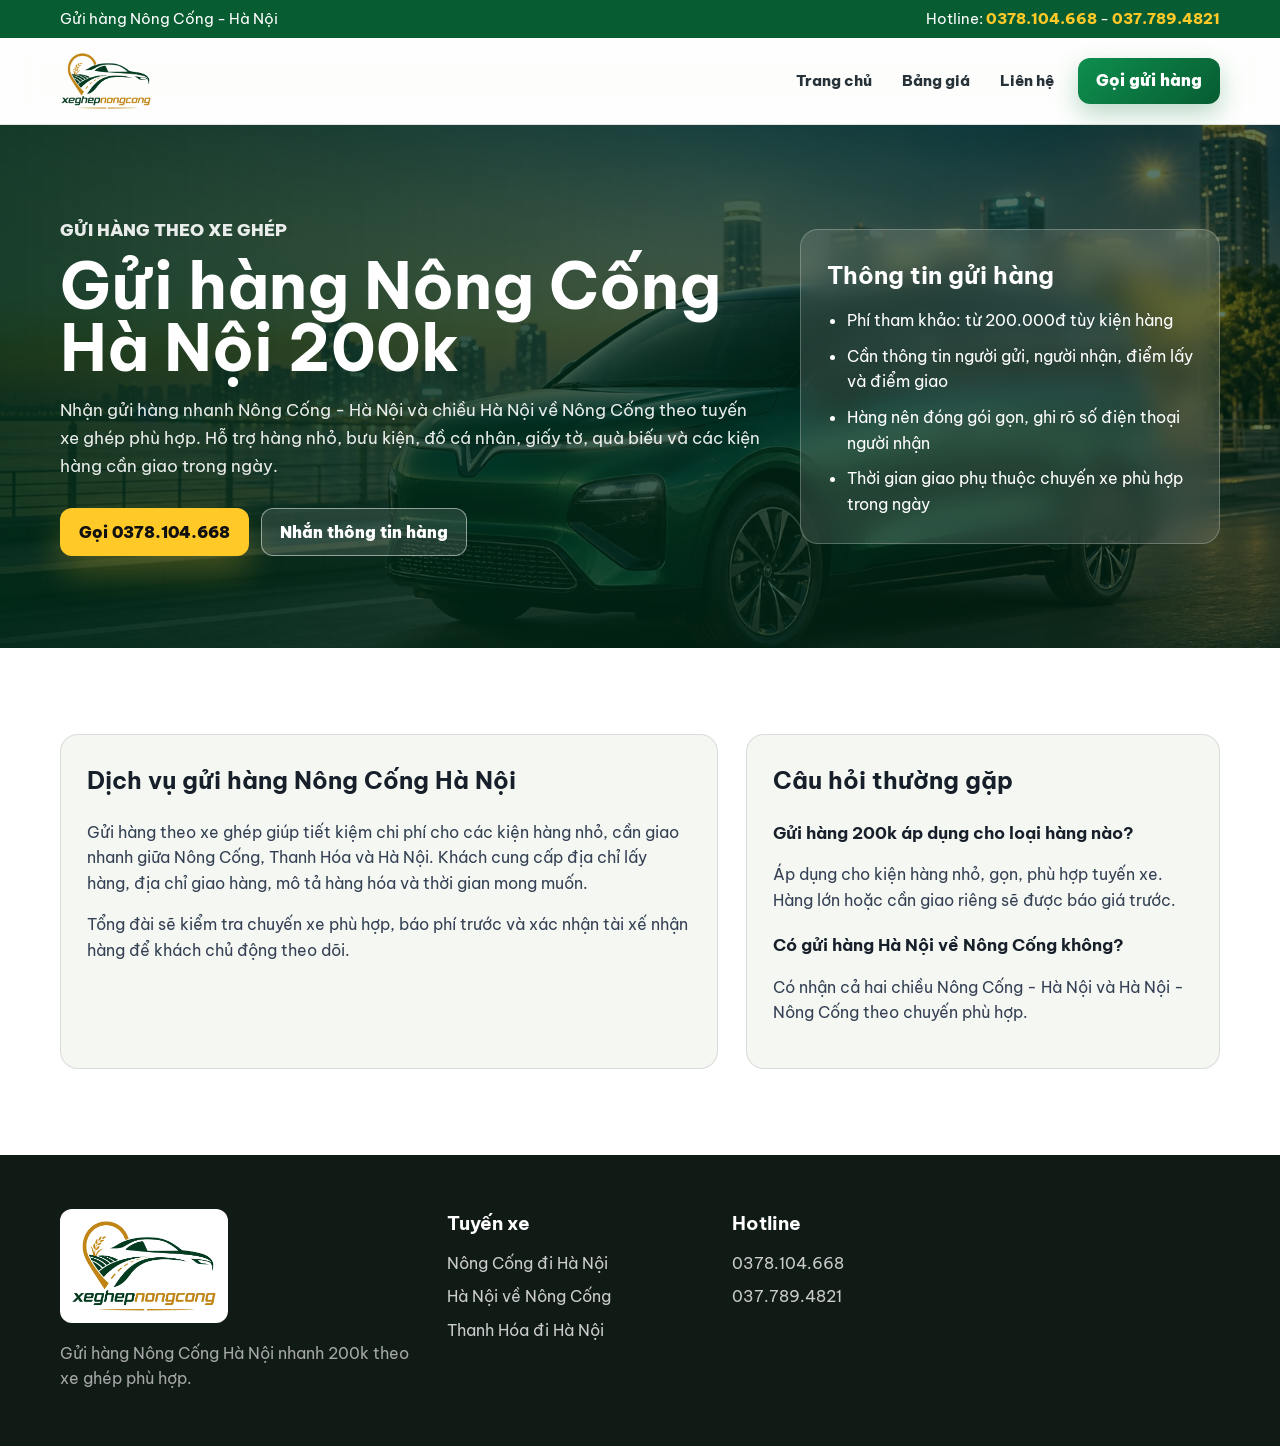
<file: gui-hang-nong-cong-ha-noi.html>
<!doctype html>
<html lang="vi">

<head>
  <meta charset="utf-8" />
  <meta name="viewport" content="width=device-width, initial-scale=1" />
  <meta name="description"
    content="Gửi hàng Nông Cống Hà Nội nhanh 200k theo tuyến xe ghép, nhận hàng nhỏ, bưu kiện, đồ cá nhân. Gọi 0378.104.668 để tư vấn." />
  <title>Gửi Hàng Nông Cống Hà Nội 200k | Gửi Hàng Theo Xe Ghép</title>
  <link rel="canonical" href="https://www.xeghepnongcong.com/gui-hang-nong-cong-ha-noi.html" />
  <meta property="og:type" content="website" />
  <meta property="og:site_name" content="Nhà Xe Hạnh Phúc" />
  <meta property="og:url" content="https://www.xeghepnongcong.com/gui-hang-nong-cong-ha-noi.html" />
  <meta property="og:title" content="Gửi Hàng Nông Cống Hà Nội 200k" />
  <meta property="og:description" content="Nhận gửi hàng nhanh Nông Cống - Hà Nội theo xe ghép, tư vấn phí và thời gian giao rõ ràng." />
  <meta property="og:image" content="https://www.xeghepnongcong.com/assets/og-image.jpg" />
  <meta name="twitter:card" content="summary_large_image" />
  <meta name="theme-color" content="#0b7a42" />
  <link rel="icon" href="/favicon.ico" sizes="48x48" />
  <link rel="icon" type="image/png" sizes="192x192" href="assets/favicon-192.png" />
  <link rel="icon" type="image/png" sizes="32x32" href="assets/favicon-32.png" />
  <link rel="preconnect" href="https://fonts.googleapis.com" />
  <link rel="preconnect" href="https://fonts.gstatic.com" crossorigin />
  <link rel="stylesheet"
    href="https://fonts.googleapis.com/css2?family=Be+Vietnam+Pro:wght@400;500;600;700;800;900&display=swap" />
  <link rel="stylesheet" href="styles.css" />
</head>

<body>
  <div class="topbar">
    <div class="container topbar-inner">
      <p>Gửi hàng Nông Cống - Hà Nội</p>
      <p>Hotline: <a href="tel:0378104668">0378.104.668</a> - <a href="tel:0377894821">037.789.4821</a></p>
    </div>
  </div>

  <header class="site-header">
    <div class="container header-inner">
      <a class="brand" href="/" aria-label="Nhà Xe Hạnh Phúc">
        <img src="assets/logo-xeghepnongcong-header-transparent.png" alt="Nhà Xe Hạnh Phúc" />
      </a>
      <nav class="site-nav landing-nav">
        <a href="/">Trang chủ</a>
        <a href="/#bang-gia">Bảng giá</a>
        <a href="/#lien-he">Liên hệ</a>
      </nav>
      <a class="header-call" href="tel:0378104668">Gọi gửi hàng</a>
    </div>
  </header>

  <main>
    <section class="landing-hero">
      <div class="container landing-grid">
        <div>
          <p class="eyebrow">Gửi hàng theo xe ghép</p>
          <h1>Gửi hàng Nông Cống Hà Nội 200k</h1>
          <p>
            Nhận gửi hàng nhanh Nông Cống - Hà Nội và chiều Hà Nội về Nông Cống
            theo tuyến xe ghép phù hợp. Hỗ trợ hàng nhỏ, bưu kiện, đồ cá nhân,
            giấy tờ, quà biếu và các kiện hàng cần giao trong ngày.
          </p>
          <div class="hero-actions">
            <a class="btn btn-primary" href="tel:0378104668">Gọi 0378.104.668</a>
            <a class="btn btn-light" href="sms:0378104668">Nhắn thông tin hàng</a>
          </div>
        </div>
        <div class="landing-card">
          <h2>Thông tin gửi hàng</h2>
          <ul>
            <li>Phí tham khảo: từ 200.000đ tùy kiện hàng</li>
            <li>Cần thông tin người gửi, người nhận, điểm lấy và điểm giao</li>
            <li>Hàng nên đóng gói gọn, ghi rõ số điện thoại người nhận</li>
            <li>Thời gian giao phụ thuộc chuyến xe phù hợp trong ngày</li>
          </ul>
        </div>
      </div>
    </section>

    <section class="landing-content">
      <div class="container content-grid">
        <article>
          <h2>Dịch vụ gửi hàng Nông Cống Hà Nội</h2>
          <p>
            Gửi hàng theo xe ghép giúp tiết kiệm chi phí cho các kiện hàng nhỏ,
            cần giao nhanh giữa Nông Cống, Thanh Hóa và Hà Nội. Khách cung cấp
            địa chỉ lấy hàng, địa chỉ giao hàng, mô tả hàng hóa và thời gian mong muốn.
          </p>
          <p>
            Tổng đài sẽ kiểm tra chuyến xe phù hợp, báo phí trước và xác nhận tài xế
            nhận hàng để khách chủ động theo dõi.
          </p>
        </article>
        <article>
          <h2>Câu hỏi thường gặp</h2>
          <h3>Gửi hàng 200k áp dụng cho loại hàng nào?</h3>
          <p>Áp dụng cho kiện hàng nhỏ, gọn, phù hợp tuyến xe. Hàng lớn hoặc cần giao riêng sẽ được báo giá trước.</p>
          <h3>Có gửi hàng Hà Nội về Nông Cống không?</h3>
          <p>Có nhận cả hai chiều Nông Cống - Hà Nội và Hà Nội - Nông Cống theo chuyến phù hợp.</p>
        </article>
      </div>
    </section>
  </main>

  <footer class="site-footer">
    <div class="container footer-grid">
      <div>
        <a class="brand footer-brand" href="/">
          <img src="assets/logo-xeghepnongcong-header-transparent.png" alt="Nhà Xe Hạnh Phúc" />
        </a>
        <p>Gửi hàng Nông Cống Hà Nội nhanh 200k theo xe ghép phù hợp.</p>
      </div>
      <div>
        <h3>Tuyến xe</h3>
        <a href="/xe-ghep-nong-cong-ha-noi.html">Nông Cống đi Hà Nội</a>
        <a href="/xe-ghep-ha-noi-nong-cong.html">Hà Nội về Nông Cống</a>
        <a href="/xe-ghep-thanh-hoa-ha-noi.html">Thanh Hóa đi Hà Nội</a>
      </div>
      <div>
        <h3>Hotline</h3>
        <a href="tel:0378104668">0378.104.668</a>
        <a href="tel:0377894821">037.789.4821</a>
      </div>
    </div>
  </footer>
</body>

</html>
</file>
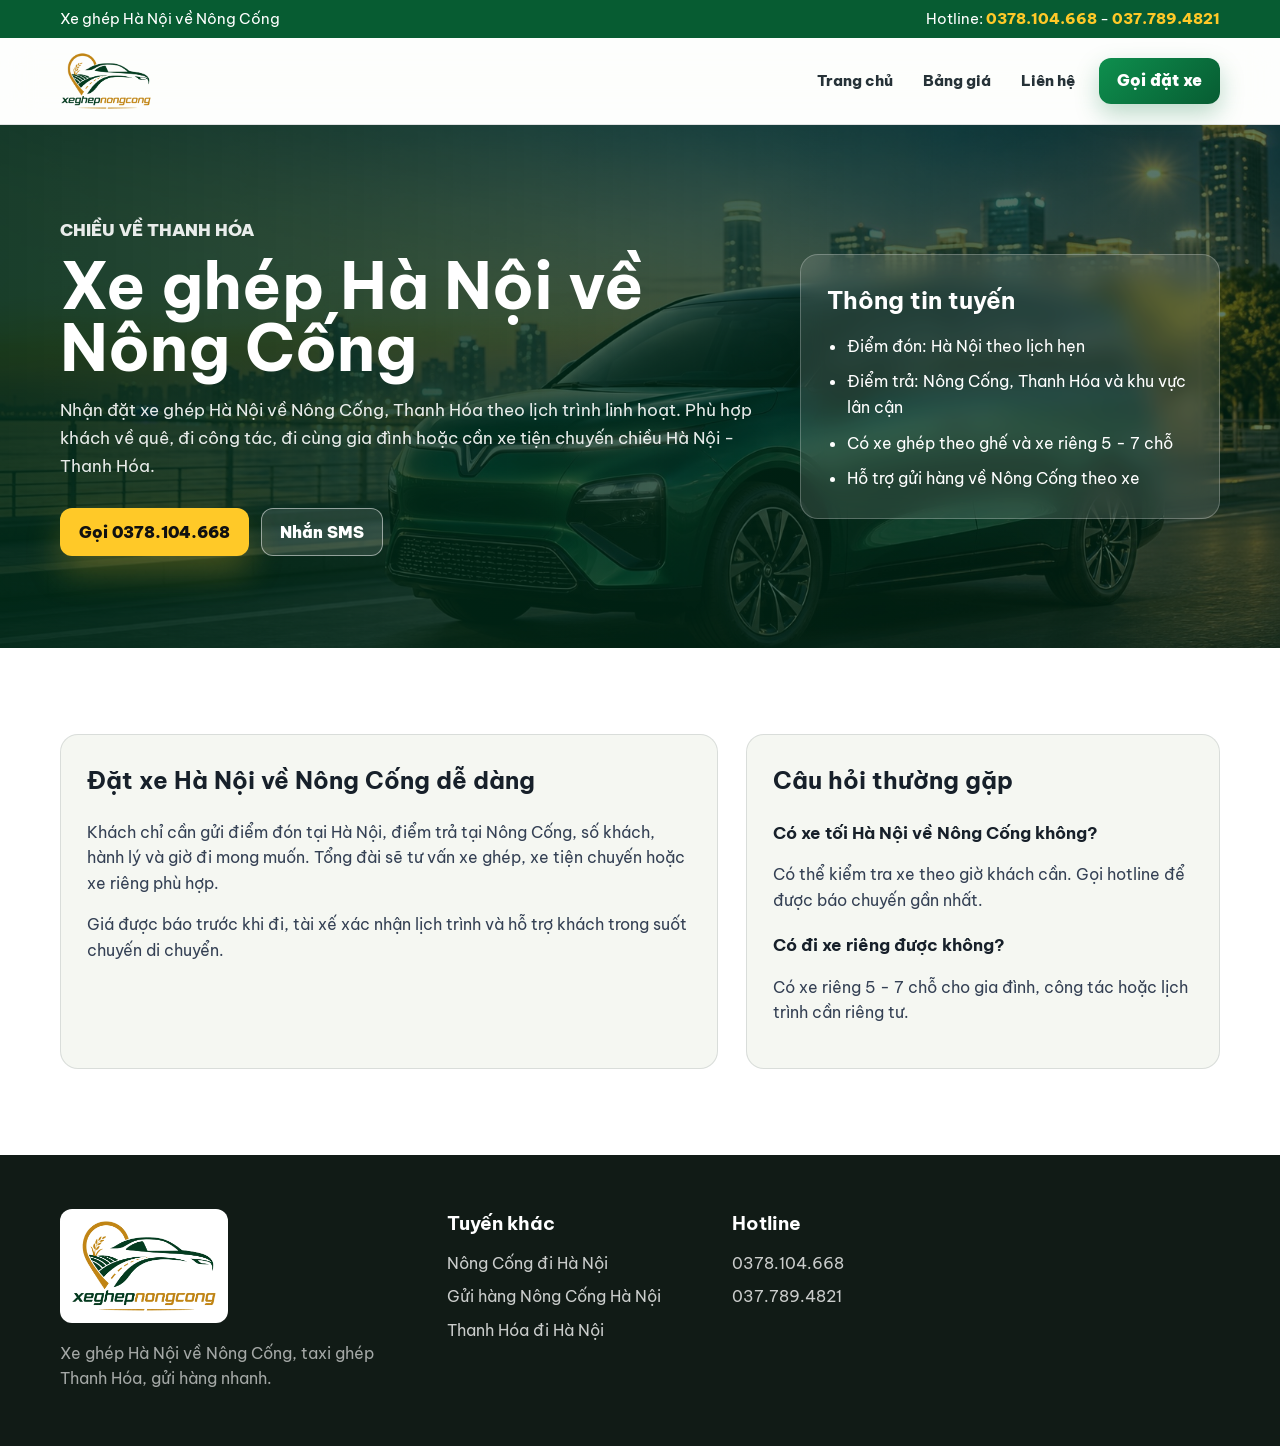
<file: xe-ghep-ha-noi-nong-cong.html>
<!doctype html>
<html lang="vi">

<head>
  <meta charset="utf-8" />
  <meta name="viewport" content="width=device-width, initial-scale=1" />
  <meta name="description"
    content="Xe ghép Hà Nội về Nông Cống, Thanh Hóa, nhận khách theo ghế, xe tiện chuyến, xe riêng 5 - 7 chỗ và gửi hàng nhanh. Gọi 0378.104.668." />
  <title>Xe Ghép Hà Nội Nông Cống | Hà Nội Về Nông Cống Thanh Hóa</title>
  <link rel="canonical" href="https://www.xeghepnongcong.com/xe-ghep-ha-noi-nong-cong.html" />
  <meta property="og:type" content="website" />
  <meta property="og:site_name" content="Nhà Xe Hạnh Phúc" />
  <meta property="og:url" content="https://www.xeghepnongcong.com/xe-ghep-ha-noi-nong-cong.html" />
  <meta property="og:title" content="Xe Ghép Hà Nội Về Nông Cống" />
  <meta property="og:description" content="Đặt xe ghép Hà Nội về Nông Cống, Thanh Hóa. Có xe ghép, xe tiện chuyến và xe riêng." />
  <meta property="og:image" content="https://www.xeghepnongcong.com/assets/og-image.jpg" />
  <meta name="twitter:card" content="summary_large_image" />
  <meta name="theme-color" content="#0b7a42" />
  <link rel="icon" href="/favicon.ico" sizes="48x48" />
  <link rel="icon" type="image/png" sizes="192x192" href="assets/favicon-192.png" />
  <link rel="icon" type="image/png" sizes="32x32" href="assets/favicon-32.png" />
  <link rel="preconnect" href="https://fonts.googleapis.com" />
  <link rel="preconnect" href="https://fonts.gstatic.com" crossorigin />
  <link rel="stylesheet"
    href="https://fonts.googleapis.com/css2?family=Be+Vietnam+Pro:wght@400;500;600;700;800;900&display=swap" />
  <link rel="stylesheet" href="styles.css" />
</head>

<body>
  <div class="topbar">
    <div class="container topbar-inner">
      <p>Xe ghép Hà Nội về Nông Cống</p>
      <p>Hotline: <a href="tel:0378104668">0378.104.668</a> - <a href="tel:0377894821">037.789.4821</a></p>
    </div>
  </div>

  <header class="site-header">
    <div class="container header-inner">
      <a class="brand" href="/" aria-label="Nhà Xe Hạnh Phúc">
        <img src="assets/logo-xeghepnongcong-header-transparent.png" alt="Nhà Xe Hạnh Phúc" />
      </a>
      <nav class="site-nav landing-nav">
        <a href="/">Trang chủ</a>
        <a href="/#bang-gia">Bảng giá</a>
        <a href="/#lien-he">Liên hệ</a>
      </nav>
      <a class="header-call" href="tel:0378104668">Gọi đặt xe</a>
    </div>
  </header>

  <main>
    <section class="landing-hero">
      <div class="container landing-grid">
        <div>
          <p class="eyebrow">Chiều về Thanh Hóa</p>
          <h1>Xe ghép Hà Nội về Nông Cống</h1>
          <p>
            Nhận đặt xe ghép Hà Nội về Nông Cống, Thanh Hóa theo lịch trình linh hoạt.
            Phù hợp khách về quê, đi công tác, đi cùng gia đình hoặc cần xe tiện chuyến
            chiều Hà Nội - Thanh Hóa.
          </p>
          <div class="hero-actions">
            <a class="btn btn-primary" href="tel:0378104668">Gọi 0378.104.668</a>
            <a class="btn btn-light" href="sms:0378104668">Nhắn SMS</a>
          </div>
        </div>
        <div class="landing-card">
          <h2>Thông tin tuyến</h2>
          <ul>
            <li>Điểm đón: Hà Nội theo lịch hẹn</li>
            <li>Điểm trả: Nông Cống, Thanh Hóa và khu vực lân cận</li>
            <li>Có xe ghép theo ghế và xe riêng 5 - 7 chỗ</li>
            <li>Hỗ trợ gửi hàng về Nông Cống theo xe</li>
          </ul>
        </div>
      </div>
    </section>

    <section class="landing-content">
      <div class="container content-grid">
        <article>
          <h2>Đặt xe Hà Nội về Nông Cống dễ dàng</h2>
          <p>
            Khách chỉ cần gửi điểm đón tại Hà Nội, điểm trả tại Nông Cống, số khách,
            hành lý và giờ đi mong muốn. Tổng đài sẽ tư vấn xe ghép, xe tiện chuyến
            hoặc xe riêng phù hợp.
          </p>
          <p>
            Giá được báo trước khi đi, tài xế xác nhận lịch trình và hỗ trợ khách trong
            suốt chuyến di chuyển.
          </p>
        </article>
        <article>
          <h2>Câu hỏi thường gặp</h2>
          <h3>Có xe tối Hà Nội về Nông Cống không?</h3>
          <p>Có thể kiểm tra xe theo giờ khách cần. Gọi hotline để được báo chuyến gần nhất.</p>
          <h3>Có đi xe riêng được không?</h3>
          <p>Có xe riêng 5 - 7 chỗ cho gia đình, công tác hoặc lịch trình cần riêng tư.</p>
        </article>
      </div>
    </section>
  </main>

  <footer class="site-footer">
    <div class="container footer-grid">
      <div>
        <a class="brand footer-brand" href="/">
          <img src="assets/logo-xeghepnongcong-header-transparent.png" alt="Nhà Xe Hạnh Phúc" />
        </a>
        <p>Xe ghép Hà Nội về Nông Cống, taxi ghép Thanh Hóa, gửi hàng nhanh.</p>
      </div>
      <div>
        <h3>Tuyến khác</h3>
        <a href="/xe-ghep-nong-cong-ha-noi.html">Nông Cống đi Hà Nội</a>
        <a href="/gui-hang-nong-cong-ha-noi.html">Gửi hàng Nông Cống Hà Nội</a>
        <a href="/xe-ghep-thanh-hoa-ha-noi.html">Thanh Hóa đi Hà Nội</a>
      </div>
      <div>
        <h3>Hotline</h3>
        <a href="tel:0378104668">0378.104.668</a>
        <a href="tel:0377894821">037.789.4821</a>
      </div>
    </div>
  </footer>
</body>

</html>
</file>
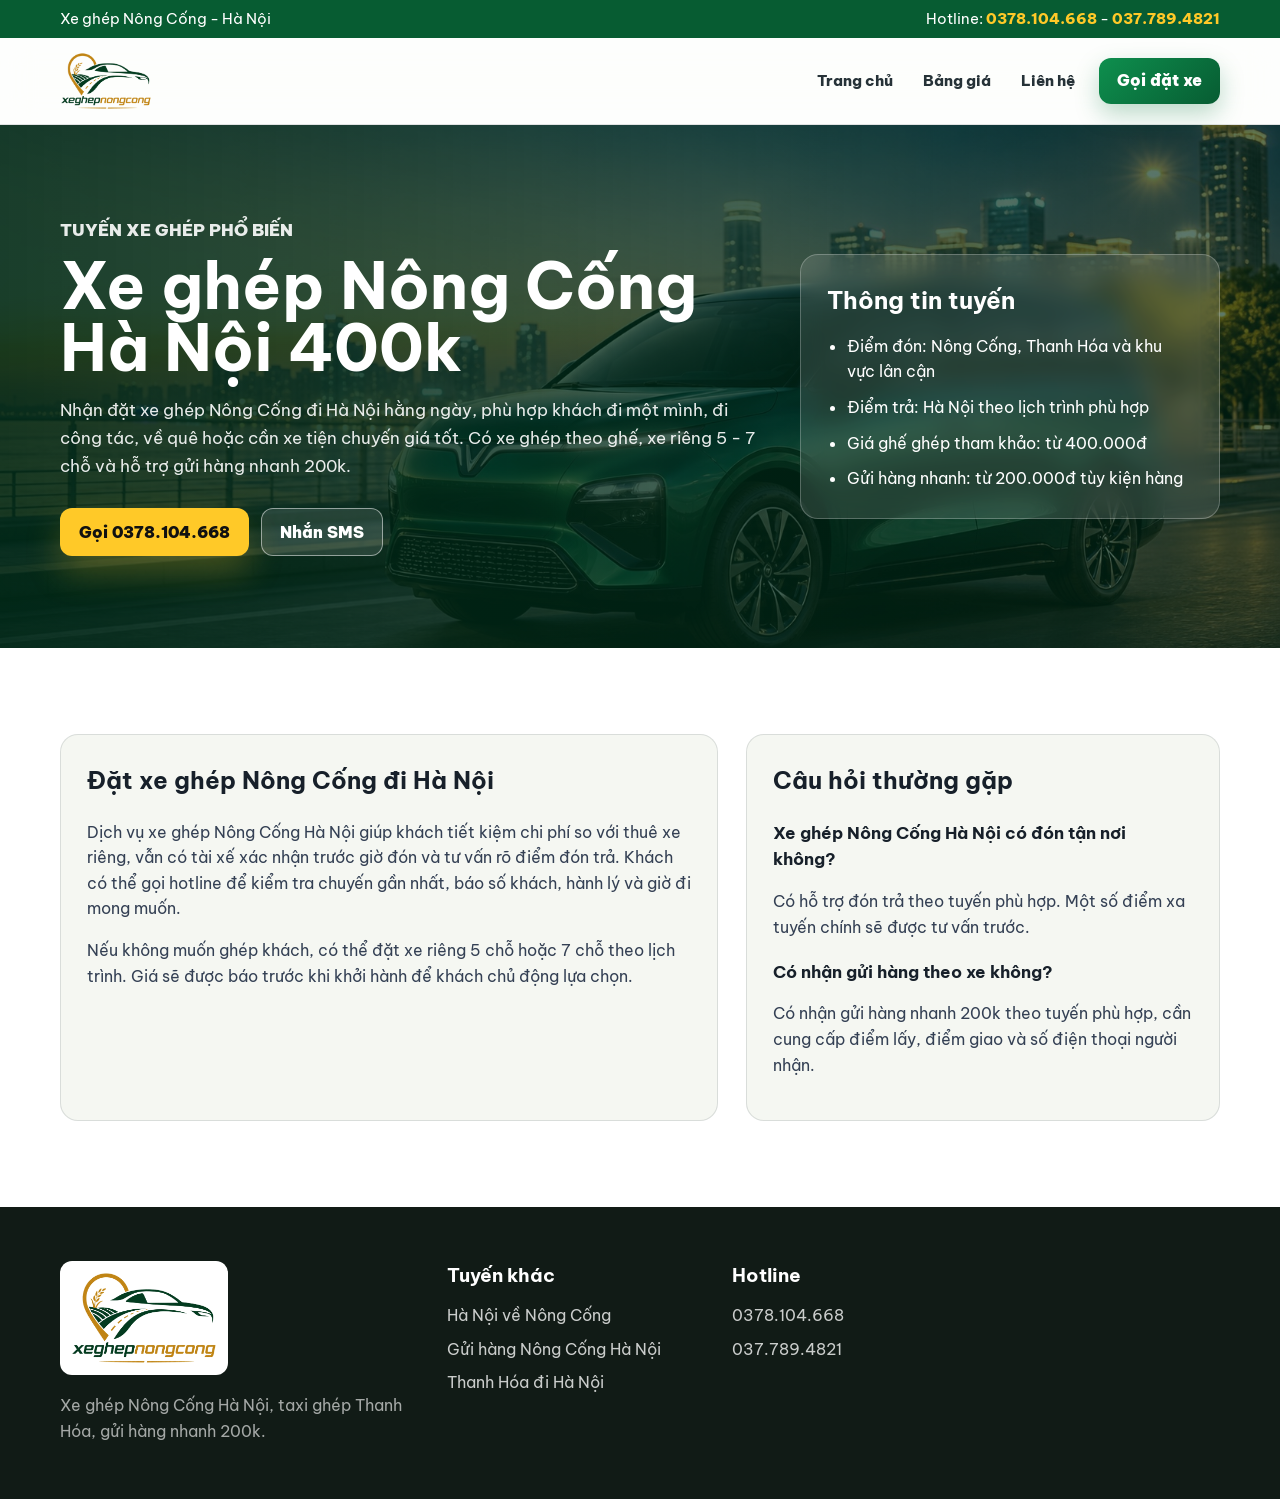
<file: xe-ghep-nong-cong-ha-noi.html>
<!doctype html>
<html lang="vi">

<head>
  <meta charset="utf-8" />
  <meta name="viewport" content="width=device-width, initial-scale=1" />
  <meta name="description"
    content="Xe ghép Nông Cống Hà Nội 400k, nhận đón trả linh hoạt, xe ghép theo ghế, xe riêng 5 - 7 chỗ và gửi hàng nhanh 200k. Gọi 0378.104.668." />
  <title>Xe Ghép Nông Cống Hà Nội 400k | Taxi Ghép Nông Cống</title>
  <link rel="canonical" href="https://www.xeghepnongcong.com/xe-ghep-nong-cong-ha-noi.html" />
  <meta property="og:type" content="website" />
  <meta property="og:site_name" content="Nhà Xe Hạnh Phúc" />
  <meta property="og:url" content="https://www.xeghepnongcong.com/xe-ghep-nong-cong-ha-noi.html" />
  <meta property="og:title" content="Xe Ghép Nông Cống Hà Nội 400k" />
  <meta property="og:description"
    content="Đặt xe ghép Nông Cống đi Hà Nội, xe tiện chuyến, xe riêng 5 - 7 chỗ và gửi hàng nhanh 200k." />
  <meta property="og:image" content="https://www.xeghepnongcong.com/assets/og-image.jpg" />
  <meta name="twitter:card" content="summary_large_image" />
  <meta name="theme-color" content="#0b7a42" />
  <link rel="icon" href="/favicon.ico" sizes="48x48" />
  <link rel="icon" type="image/png" sizes="192x192" href="assets/favicon-192.png" />
  <link rel="icon" type="image/png" sizes="32x32" href="assets/favicon-32.png" />
  <link rel="preconnect" href="https://fonts.googleapis.com" />
  <link rel="preconnect" href="https://fonts.gstatic.com" crossorigin />
  <link rel="stylesheet"
    href="https://fonts.googleapis.com/css2?family=Be+Vietnam+Pro:wght@400;500;600;700;800;900&display=swap" />
  <link rel="stylesheet" href="styles.css" />
</head>

<body>
  <div class="topbar">
    <div class="container topbar-inner">
      <p>Xe ghép Nông Cống - Hà Nội</p>
      <p>Hotline: <a href="tel:0378104668">0378.104.668</a> - <a href="tel:0377894821">037.789.4821</a></p>
    </div>
  </div>

  <header class="site-header">
    <div class="container header-inner">
      <a class="brand" href="/" aria-label="Nhà Xe Hạnh Phúc">
        <img src="assets/logo-xeghepnongcong-header-transparent.png" alt="Nhà Xe Hạnh Phúc" />
      </a>
      <nav class="site-nav landing-nav">
        <a href="/">Trang chủ</a>
        <a href="/#bang-gia">Bảng giá</a>
        <a href="/#lien-he">Liên hệ</a>
      </nav>
      <a class="header-call" href="tel:0378104668">Gọi đặt xe</a>
    </div>
  </header>

  <main>
    <section class="landing-hero">
      <div class="container landing-grid">
        <div>
          <p class="eyebrow">Tuyến xe ghép phổ biến</p>
          <h1>Xe ghép Nông Cống Hà Nội 400k</h1>
          <p>
            Nhận đặt xe ghép Nông Cống đi Hà Nội hằng ngày, phù hợp khách đi một mình,
            đi công tác, về quê hoặc cần xe tiện chuyến giá tốt. Có xe ghép theo ghế,
            xe riêng 5 - 7 chỗ và hỗ trợ gửi hàng nhanh 200k.
          </p>
          <div class="hero-actions">
            <a class="btn btn-primary" href="tel:0378104668">Gọi 0378.104.668</a>
            <a class="btn btn-light" href="sms:0378104668">Nhắn SMS</a>
          </div>
        </div>
        <div class="landing-card">
          <h2>Thông tin tuyến</h2>
          <ul>
            <li>Điểm đón: Nông Cống, Thanh Hóa và khu vực lân cận</li>
            <li>Điểm trả: Hà Nội theo lịch trình phù hợp</li>
            <li>Giá ghế ghép tham khảo: từ 400.000đ</li>
            <li>Gửi hàng nhanh: từ 200.000đ tùy kiện hàng</li>
          </ul>
        </div>
      </div>
    </section>

    <section class="landing-content">
      <div class="container content-grid">
        <article>
          <h2>Đặt xe ghép Nông Cống đi Hà Nội</h2>
          <p>
            Dịch vụ xe ghép Nông Cống Hà Nội giúp khách tiết kiệm chi phí so với thuê xe riêng,
            vẫn có tài xế xác nhận trước giờ đón và tư vấn rõ điểm đón trả. Khách có thể gọi
            hotline để kiểm tra chuyến gần nhất, báo số khách, hành lý và giờ đi mong muốn.
          </p>
          <p>
            Nếu không muốn ghép khách, có thể đặt xe riêng 5 chỗ hoặc 7 chỗ theo lịch trình.
            Giá sẽ được báo trước khi khởi hành để khách chủ động lựa chọn.
          </p>
        </article>
        <article>
          <h2>Câu hỏi thường gặp</h2>
          <h3>Xe ghép Nông Cống Hà Nội có đón tận nơi không?</h3>
          <p>Có hỗ trợ đón trả theo tuyến phù hợp. Một số điểm xa tuyến chính sẽ được tư vấn trước.</p>
          <h3>Có nhận gửi hàng theo xe không?</h3>
          <p>Có nhận gửi hàng nhanh 200k theo tuyến phù hợp, cần cung cấp điểm lấy, điểm giao và số điện thoại người nhận.</p>
        </article>
      </div>
    </section>
  </main>

  <footer class="site-footer">
    <div class="container footer-grid">
      <div>
        <a class="brand footer-brand" href="/">
          <img src="assets/logo-xeghepnongcong-header-transparent.png" alt="Nhà Xe Hạnh Phúc" />
        </a>
        <p>Xe ghép Nông Cống Hà Nội, taxi ghép Thanh Hóa, gửi hàng nhanh 200k.</p>
      </div>
      <div>
        <h3>Tuyến khác</h3>
        <a href="/xe-ghep-ha-noi-nong-cong.html">Hà Nội về Nông Cống</a>
        <a href="/gui-hang-nong-cong-ha-noi.html">Gửi hàng Nông Cống Hà Nội</a>
        <a href="/xe-ghep-thanh-hoa-ha-noi.html">Thanh Hóa đi Hà Nội</a>
      </div>
      <div>
        <h3>Hotline</h3>
        <a href="tel:0378104668">0378.104.668</a>
        <a href="tel:0377894821">037.789.4821</a>
      </div>
    </div>
  </footer>
</body>

</html>
</file>
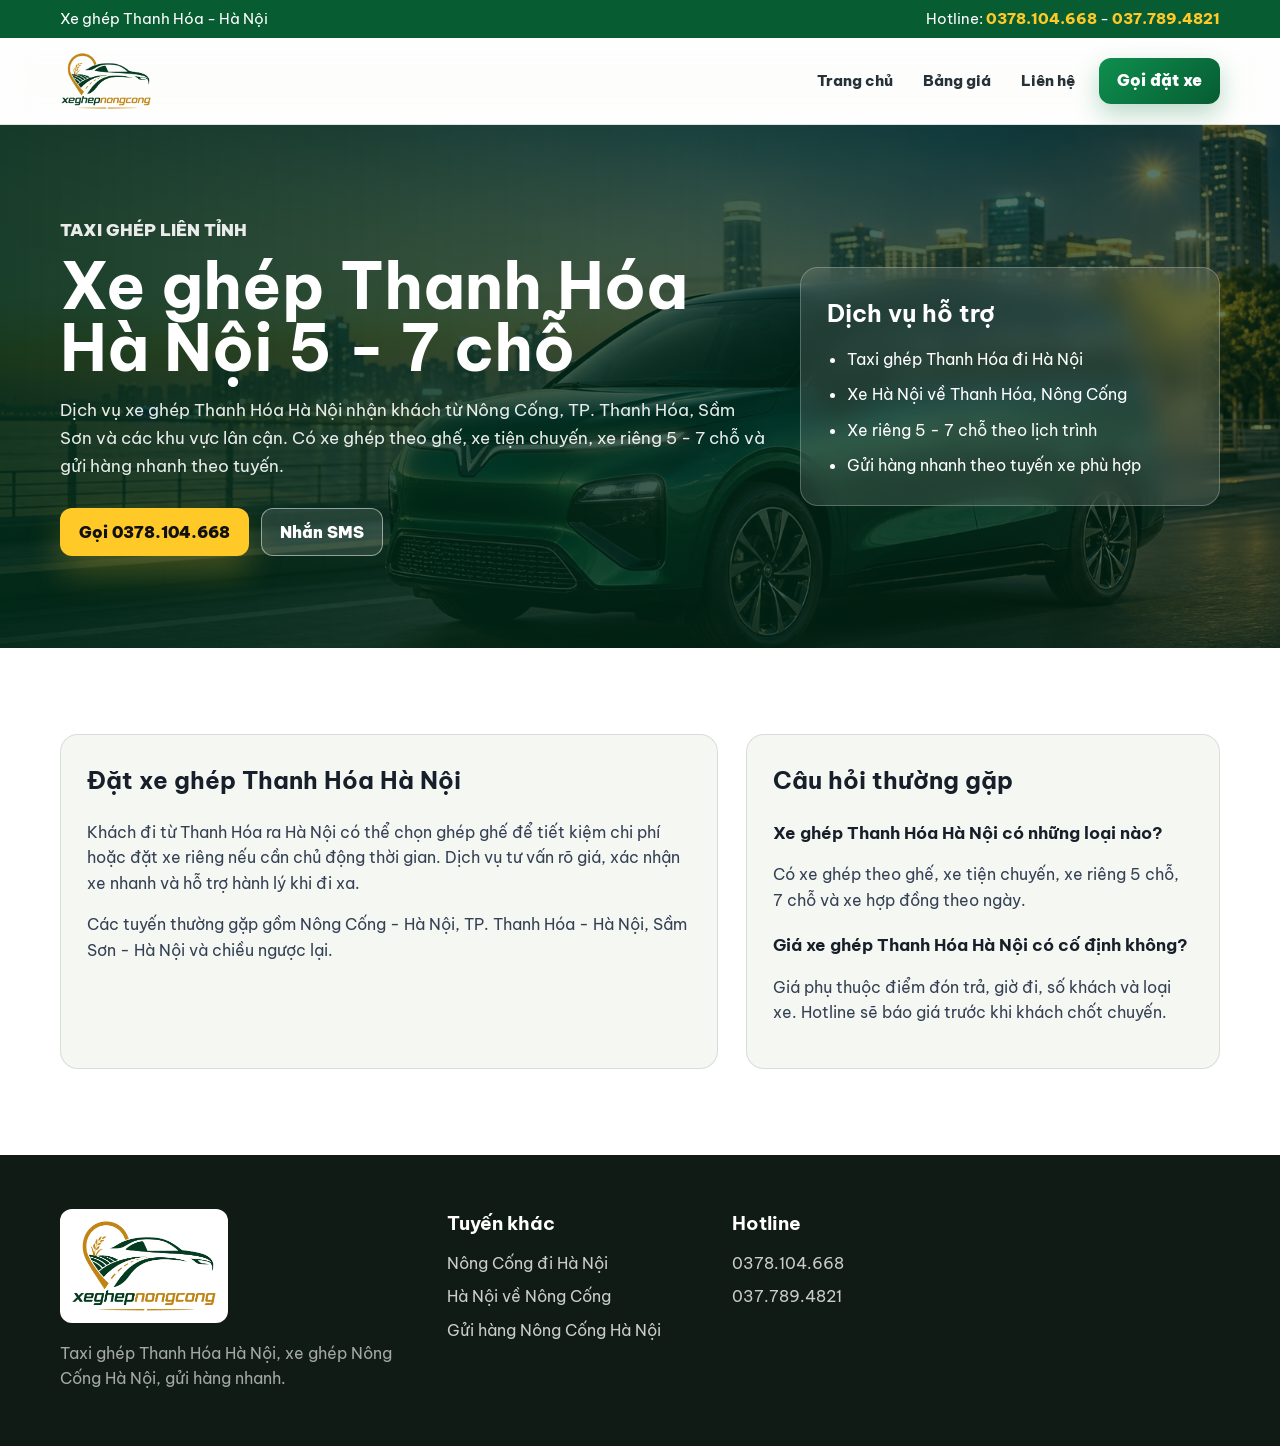
<file: xe-ghep-thanh-hoa-ha-noi.html>
<!doctype html>
<html lang="vi">

<head>
  <meta charset="utf-8" />
  <meta name="viewport" content="width=device-width, initial-scale=1" />
  <meta name="description"
    content="Xe ghép Thanh Hóa Hà Nội, taxi ghép 5 - 7 chỗ, xe tiện chuyến, xe hợp đồng và gửi hàng nhanh. Gọi 0378.104.668 để đặt xe." />
  <title>Xe Ghép Thanh Hóa Hà Nội | Taxi Ghép 5 - 7 Chỗ</title>
  <link rel="canonical" href="https://www.xeghepnongcong.com/xe-ghep-thanh-hoa-ha-noi.html" />
  <meta property="og:type" content="website" />
  <meta property="og:site_name" content="Nhà Xe Hạnh Phúc" />
  <meta property="og:url" content="https://www.xeghepnongcong.com/xe-ghep-thanh-hoa-ha-noi.html" />
  <meta property="og:title" content="Xe Ghép Thanh Hóa Hà Nội" />
  <meta property="og:description" content="Đặt taxi ghép Thanh Hóa đi Hà Nội và chiều Hà Nội về Thanh Hóa, xe ghép, xe riêng, xe tiện chuyến." />
  <meta property="og:image" content="https://www.xeghepnongcong.com/assets/og-image.jpg" />
  <meta name="twitter:card" content="summary_large_image" />
  <meta name="theme-color" content="#0b7a42" />
  <link rel="icon" href="/favicon.ico" sizes="48x48" />
  <link rel="icon" type="image/png" sizes="192x192" href="assets/favicon-192.png" />
  <link rel="icon" type="image/png" sizes="32x32" href="assets/favicon-32.png" />
  <link rel="preconnect" href="https://fonts.googleapis.com" />
  <link rel="preconnect" href="https://fonts.gstatic.com" crossorigin />
  <link rel="stylesheet"
    href="https://fonts.googleapis.com/css2?family=Be+Vietnam+Pro:wght@400;500;600;700;800;900&display=swap" />
  <link rel="stylesheet" href="styles.css" />
</head>

<body>
  <div class="topbar">
    <div class="container topbar-inner">
      <p>Xe ghép Thanh Hóa - Hà Nội</p>
      <p>Hotline: <a href="tel:0378104668">0378.104.668</a> - <a href="tel:0377894821">037.789.4821</a></p>
    </div>
  </div>

  <header class="site-header">
    <div class="container header-inner">
      <a class="brand" href="/" aria-label="Nhà Xe Hạnh Phúc">
        <img src="assets/logo-xeghepnongcong-header-transparent.png" alt="Nhà Xe Hạnh Phúc" />
      </a>
      <nav class="site-nav landing-nav">
        <a href="/">Trang chủ</a>
        <a href="/#bang-gia">Bảng giá</a>
        <a href="/#lien-he">Liên hệ</a>
      </nav>
      <a class="header-call" href="tel:0378104668">Gọi đặt xe</a>
    </div>
  </header>

  <main>
    <section class="landing-hero">
      <div class="container landing-grid">
        <div>
          <p class="eyebrow">Taxi ghép liên tỉnh</p>
          <h1>Xe ghép Thanh Hóa Hà Nội 5 - 7 chỗ</h1>
          <p>
            Dịch vụ xe ghép Thanh Hóa Hà Nội nhận khách từ Nông Cống, TP. Thanh Hóa,
            Sầm Sơn và các khu vực lân cận. Có xe ghép theo ghế, xe tiện chuyến,
            xe riêng 5 - 7 chỗ và gửi hàng nhanh theo tuyến.
          </p>
          <div class="hero-actions">
            <a class="btn btn-primary" href="tel:0378104668">Gọi 0378.104.668</a>
            <a class="btn btn-light" href="sms:0378104668">Nhắn SMS</a>
          </div>
        </div>
        <div class="landing-card">
          <h2>Dịch vụ hỗ trợ</h2>
          <ul>
            <li>Taxi ghép Thanh Hóa đi Hà Nội</li>
            <li>Xe Hà Nội về Thanh Hóa, Nông Cống</li>
            <li>Xe riêng 5 - 7 chỗ theo lịch trình</li>
            <li>Gửi hàng nhanh theo tuyến xe phù hợp</li>
          </ul>
        </div>
      </div>
    </section>

    <section class="landing-content">
      <div class="container content-grid">
        <article>
          <h2>Đặt xe ghép Thanh Hóa Hà Nội</h2>
          <p>
            Khách đi từ Thanh Hóa ra Hà Nội có thể chọn ghép ghế để tiết kiệm chi phí
            hoặc đặt xe riêng nếu cần chủ động thời gian. Dịch vụ tư vấn rõ giá,
            xác nhận xe nhanh và hỗ trợ hành lý khi đi xa.
          </p>
          <p>
            Các tuyến thường gặp gồm Nông Cống - Hà Nội, TP. Thanh Hóa - Hà Nội,
            Sầm Sơn - Hà Nội và chiều ngược lại.
          </p>
        </article>
        <article>
          <h2>Câu hỏi thường gặp</h2>
          <h3>Xe ghép Thanh Hóa Hà Nội có những loại nào?</h3>
          <p>Có xe ghép theo ghế, xe tiện chuyến, xe riêng 5 chỗ, 7 chỗ và xe hợp đồng theo ngày.</p>
          <h3>Giá xe ghép Thanh Hóa Hà Nội có cố định không?</h3>
          <p>Giá phụ thuộc điểm đón trả, giờ đi, số khách và loại xe. Hotline sẽ báo giá trước khi khách chốt chuyến.</p>
        </article>
      </div>
    </section>
  </main>

  <footer class="site-footer">
    <div class="container footer-grid">
      <div>
        <a class="brand footer-brand" href="/">
          <img src="assets/logo-xeghepnongcong-header-transparent.png" alt="Nhà Xe Hạnh Phúc" />
        </a>
        <p>Taxi ghép Thanh Hóa Hà Nội, xe ghép Nông Cống Hà Nội, gửi hàng nhanh.</p>
      </div>
      <div>
        <h3>Tuyến khác</h3>
        <a href="/xe-ghep-nong-cong-ha-noi.html">Nông Cống đi Hà Nội</a>
        <a href="/xe-ghep-ha-noi-nong-cong.html">Hà Nội về Nông Cống</a>
        <a href="/gui-hang-nong-cong-ha-noi.html">Gửi hàng Nông Cống Hà Nội</a>
      </div>
      <div>
        <h3>Hotline</h3>
        <a href="tel:0378104668">0378.104.668</a>
        <a href="tel:0377894821">037.789.4821</a>
      </div>
    </div>
  </footer>
</body>

</html>
</file>
<file: styles.css>
:root {
  --green: #0b7a42;
  --green-dark: #075c32;
  --lime: #d8f24a;
  --yellow: #ffc928;
  --orange: #f08b24;
  --ink: #17202a;
  --muted: #667085;
  --paper: #f5f7f2;
  --panel: #ffffff;
  --line: rgba(23, 32, 42, 0.12);
  --shadow: 0 22px 60px rgba(24, 39, 75, 0.14);
  --shadow-soft: 0 10px 30px rgba(24, 39, 75, 0.07);
  --shadow-lift: 0 28px 60px rgba(24, 39, 75, 0.16);
  --radius: 12px;
  --radius-lg: 18px;
  --ease: cubic-bezier(0.22, 1, 0.36, 1);
  --font: "Be Vietnam Pro", Inter, ui-sans-serif, system-ui, -apple-system, BlinkMacSystemFont,
    "Segoe UI", Arial, sans-serif;
}

* {
  box-sizing: border-box;
}

html {
  scroll-behavior: smooth;
}

body {
  margin: 0;
  color: var(--ink);
  background: var(--paper);
  font-family: var(--font);
  line-height: 1.6;
  -webkit-font-smoothing: antialiased;
  text-rendering: optimizeLegibility;
}

a {
  color: inherit;
  text-decoration: none;
}

button,
input,
textarea {
  font: inherit;
}

h1,
h2,
h3,
p {
  overflow-wrap: anywhere;
}

.container {
  width: min(1160px, calc(100% - 40px));
  margin: 0 auto;
}

.topbar {
  color: #fff;
  background: var(--green-dark);
  font-size: 0.92rem;
}

.topbar-inner {
  display: flex;
  min-height: 38px;
  align-items: center;
  justify-content: space-between;
  gap: 20px;
}

.topbar p {
  margin: 0;
}

.topbar a {
  color: var(--yellow);
  font-weight: 800;
}

.site-header {
  position: sticky;
  z-index: 20;
  top: 0;
  background: rgba(255, 255, 255, 0.96);
  border-bottom: 1px solid var(--line);
  box-shadow: 0 12px 30px rgba(24, 39, 75, 0.08);
  backdrop-filter: blur(14px);
}

.header-inner {
  display: grid;
  min-height: 86px;
  grid-template-columns: auto 1fr auto;
  align-items: center;
  gap: 24px;
}

.brand {
  display: inline-flex;
  align-items: center;
  width: 92px;
  max-width: 28vw;
  padding: 0;
}

.brand img {
  width: 100%;
  height: 76px;
  object-fit: contain;
}

.site-nav {
  justify-self: end;
  display: flex;
  align-items: center;
  gap: clamp(14px, 2.5vw, 30px);
  font-size: 0.94rem;
  font-weight: 800;
}

.site-nav a {
  color: #263238;
}

.site-nav a:hover {
  color: var(--green);
}

.header-call {
  display: inline-flex;
  min-height: 44px;
  align-items: center;
  justify-content: center;
  border-radius: var(--radius);
  padding: 10px 18px;
  background: var(--green);
  color: #fff;
  font-weight: 900;
  white-space: nowrap;
}

.nav-toggle {
  display: none;
}

.hero {
  position: relative;
  min-height: 660px;
  display: grid;
  align-items: center;
  overflow: hidden;
  color: #fff;
}

.hero-media,
.hero-overlay {
  position: absolute;
  inset: 0;
}

.hero-media {
  background-image: url("assets/vinfast-limo-green-ai.jpg");
  background-position: center;
  background-size: cover;
}

.hero-overlay {
  background:
    linear-gradient(90deg, rgba(0, 42, 24, 0.9), rgba(0, 42, 24, 0.7) 45%, rgba(0, 42, 24, 0.16)),
    linear-gradient(180deg, rgba(0, 0, 0, 0.06), rgba(0, 0, 0, 0.38));
}

.hero-grid {
  position: relative;
  z-index: 1;
  display: grid;
  grid-template-columns: minmax(0, 1fr) minmax(340px, 420px);
  gap: 42px;
  align-items: center;
  padding: 54px 0;
}

.eyebrow,
.section-kicker {
  margin: 0 0 10px;
  color: var(--yellow);
  font-size: 0.82rem;
  font-weight: 950;
  letter-spacing: 0;
  text-transform: uppercase;
}

.hero-copy h1,
.section-head h2,
.price-intro h2,
.process-grid h2,
.contact-box h2 {
  margin: 0;
  font-size: clamp(2.35rem, 5vw, 5.4rem);
  line-height: 1.02;
  letter-spacing: 0;
}

.hero-copy p:not(.eyebrow) {
  max-width: 660px;
  margin: 22px 0 0;
  color: rgba(255, 255, 255, 0.9);
  font-size: clamp(1.04rem, 1.7vw, 1.28rem);
}

.hero-actions,
.contact-actions {
  display: flex;
  flex-wrap: wrap;
  gap: 12px;
  margin-top: 28px;
}

.btn {
  display: inline-flex;
  min-height: 48px;
  align-items: center;
  justify-content: center;
  gap: 8px;
  border: 1px solid transparent;
  border-radius: var(--radius);
  padding: 12px 18px;
  font-weight: 950;
  line-height: 1.2;
  transition:
    transform 160ms ease,
    box-shadow 160ms ease,
    background 160ms ease;
}

.btn svg,
.fare-actions svg {
  width: 18px;
  height: 18px;
  flex: 0 0 auto;
  stroke-width: 2.4;
}

.btn:hover {
  transform: translateY(-1px);
}

.btn-primary {
  background: var(--yellow);
  color: #111;
  box-shadow: 0 16px 34px rgba(255, 201, 40, 0.25);
}

.btn-light {
  border-color: rgba(255, 255, 255, 0.5);
  background: rgba(255, 255, 255, 0.12);
  color: #fff;
}

.btn-outline {
  border-color: var(--line);
  background: #fff;
  color: var(--green);
}

.btn-dark,
.btn-form {
  background: var(--green-dark);
  color: #fff;
}

.btn-message {
  border-color: rgba(11, 122, 66, 0.22);
  background: #fff;
  color: var(--green);
}

.btn-zalo {
  background: #0068ff;
  color: #fff;
}

.booking-card {
  display: grid;
  gap: 14px;
  padding: 24px;
  border-radius: var(--radius);
  background: #fff;
  color: var(--ink);
  box-shadow: var(--shadow);
}

.form-title {
  display: grid;
  gap: 2px;
  padding-bottom: 12px;
  border-bottom: 1px solid var(--line);
}

.form-title strong {
  font-size: 1.35rem;
  line-height: 1.2;
}

.form-title span {
  color: var(--muted);
}

.booking-card label {
  display: grid;
  gap: 6px;
  font-size: 0.9rem;
  font-weight: 850;
}

.form-row {
  display: grid;
  grid-template-columns: 1fr 1fr;
  gap: 12px;
}

.booking-card input,
.booking-card textarea {
  width: 100%;
  border: 1px solid var(--line);
  border-radius: var(--radius);
  padding: 12px 13px;
  color: var(--ink);
  background: #f8faf8;
  outline: none;
}

.booking-card input:focus,
.booking-card textarea:focus {
  border-color: var(--green);
  box-shadow: 0 0 0 4px rgba(11, 122, 66, 0.12);
}

.form-status {
  min-height: 22px;
  margin: 0;
  color: var(--muted);
  font-size: 0.92rem;
  font-weight: 750;
}

.form-status.is-success {
  color: var(--green);
}

.form-status.is-error {
  color: #b42318;
}

.form-actions {
  display: grid;
  grid-template-columns: 1fr 1fr;
  gap: 10px;
}

.modal-backdrop {
  position: fixed;
  z-index: 60;
  inset: 0;
  display: none;
  align-items: center;
  justify-content: center;
  padding: 22px;
  background: rgba(23, 32, 42, 0.58);
  backdrop-filter: blur(10px);
}

.modal-backdrop.is-open {
  display: flex;
}

.modal-panel {
  position: relative;
  width: min(720px, 100%);
  max-height: min(92vh, 860px);
  overflow: auto;
}

.modal-close {
  position: absolute;
  z-index: 2;
  top: 12px;
  right: 12px;
  display: grid;
  width: 40px;
  height: 40px;
  place-items: center;
  border: 1px solid var(--line);
  border-radius: 50%;
  background: #fff;
  color: var(--ink);
  cursor: pointer;
  box-shadow: 0 10px 24px rgba(24, 39, 75, 0.12);
}

.modal-close svg {
  width: 18px;
  height: 18px;
}

.delivery-form {
  padding-top: 30px;
}

body.modal-open {
  overflow: hidden;
}

.btn:disabled {
  cursor: progress;
  opacity: 0.68;
  transform: none;
}

.quick-strip {
  margin-top: -36px;
  position: relative;
  z-index: 3;
}

.strip-grid {
  display: grid;
  grid-template-columns: repeat(4, minmax(0, 1fr));
  overflow: hidden;
  border-radius: var(--radius);
  background: #fff;
  box-shadow: var(--shadow);
}

.strip-grid div {
  display: grid;
  gap: 3px;
  min-height: 92px;
  align-content: center;
  padding: 18px 22px;
  border-right: 1px solid var(--line);
}

.strip-grid div:last-child {
  border-right: 0;
}

.strip-grid strong {
  color: var(--green);
  font-size: 1.2rem;
}

.strip-grid span {
  color: var(--muted);
}

section {
  padding: 86px 0;
}

.section-head {
  display: flex;
  justify-content: space-between;
  gap: 34px;
  align-items: end;
  margin-bottom: 30px;
}

.section-head.centered {
  display: block;
  max-width: 720px;
  margin: 0 auto 34px;
  text-align: center;
}

.section-note {
  margin: 14px auto 0;
  max-width: 720px;
  color: var(--muted);
}

.section-kicker {
  color: var(--green);
}

.service-grid {
  display: grid;
  grid-template-columns: repeat(4, minmax(0, 1fr));
  gap: 16px;
}

.service-card,
.package-card,
.review-grid article {
  border: 1px solid var(--line);
  border-radius: var(--radius);
  background: #fff;
  box-shadow: 0 10px 28px rgba(24, 39, 75, 0.06);
}

.service-card {
  min-height: 278px;
  display: flex;
  flex-direction: column;
  padding: 24px;
}

.service-icon {
  display: grid;
  width: 46px;
  height: 46px;
  place-items: center;
  border-radius: 50%;
  background: rgba(11, 122, 66, 0.1);
  color: var(--green);
  font-weight: 950;
}

.service-card h3,
.package-card h3 {
  margin: 24px 0 8px;
  font-size: 1.24rem;
  line-height: 1.25;
}

.service-card p,
.package-card p,
.price-intro p,
.steps p,
.review-grid p,
.site-footer p {
  margin: 0;
  color: var(--muted);
}

.service-card a {
  margin-top: auto;
  padding-top: 20px;
  color: var(--green);
  font-weight: 950;
}

.price-section,
.process,
.contact {
  background: #fff;
}

.fare-grid {
  display: grid;
  grid-template-columns: repeat(3, minmax(0, 1fr));
  gap: 18px;
}

.fare-card {
  overflow: hidden;
  border: 1px solid var(--line);
  border-radius: var(--radius);
  background: #fff;
  box-shadow: 0 12px 30px rgba(24, 39, 75, 0.08);
}

.fare-image {
  aspect-ratio: 16 / 10;
  background-position: center;
  background-size: cover;
}

.fare-thanh-hoa {
  background:
    linear-gradient(180deg, rgba(11, 122, 66, 0), rgba(11, 122, 66, 0.24)),
    url("assets/fare-thanh-hoa.jpg") center / cover;
}

.fare-ha-nam {
  background:
    linear-gradient(180deg, rgba(240, 139, 36, 0), rgba(240, 139, 36, 0.22)),
    url("assets/fare-ha-nam.jpg") center / cover;
}

.fare-nam-dinh {
  background:
    linear-gradient(180deg, rgba(11, 122, 66, 0), rgba(11, 122, 66, 0.2)),
    url("assets/fare-nam-dinh.jpg") center / cover;
}

.fare-hai-phong {
  background:
    linear-gradient(180deg, rgba(0, 104, 255, 0), rgba(0, 104, 255, 0.18)),
    url("assets/fare-hai-phong.jpg") center / cover;
}

.fare-theo-lich-trinh {
  background:
    linear-gradient(180deg, rgba(23, 32, 42, 0), rgba(23, 32, 42, 0.24)),
    url("assets/fare-theo-lich-trinh.jpg") center / cover;
}

.fare-body {
  padding: 20px;
}

.fare-body h3 {
  min-height: 58px;
  margin: 0 0 12px;
  font-size: 1.08rem;
  line-height: 1.35;
}

.fare-route {
  display: flex;
  align-items: center;
  gap: 10px;
  margin: 0 0 16px;
  color: var(--green);
  font-weight: 900;
}

.fare-route [data-route-from],
.fare-route [data-route-to] {
  min-width: 0;
}

.fare-route button {
  display: inline-grid;
  flex: 0 0 auto;
  width: 34px;
  height: 34px;
  place-items: center;
  border: 1px solid rgba(240, 139, 36, 0.32);
  border-radius: 999px;
  background: #fff8e8;
  color: var(--orange);
  cursor: pointer;
}

.fare-route button:hover {
  border-color: var(--orange);
  background: #fff0cf;
}

.fare-route button svg {
  width: 16px;
  height: 16px;
}

.fare-list {
  display: grid;
  gap: 10px;
}

.fare-list > div {
  display: grid;
  grid-template-columns: 1fr auto;
  gap: 8px 12px;
  align-items: center;
  padding: 12px;
  border-radius: var(--radius);
  background: #f7faf5;
}

.fare-list strong {
  color: #344054;
  font-size: 0.94rem;
}

.fare-list b {
  color: var(--orange);
  font-size: 1.02rem;
}

.fare-actions {
  grid-column: 1 / -1;
  display: grid;
  grid-template-columns: 1fr 1fr;
  gap: 8px;
}

.fare-actions a {
  display: inline-flex;
  min-height: 38px;
  align-items: center;
  justify-content: center;
  gap: 6px;
  border: 1px solid transparent;
  border-radius: var(--radius);
  padding: 8px 10px;
  font: inherit;
  font-weight: 950;
  white-space: nowrap;
}

.fare-actions a {
  border-color: rgba(11, 122, 66, 0.24);
  background: #fff;
  color: var(--green);
}

.fare-actions a[data-fare-zalo] {
  border-color: rgba(0, 104, 255, 0.24);
  color: #0068ff;
}

.package-grid {
  display: grid;
  grid-template-columns: repeat(3, minmax(0, 1fr));
  gap: 16px;
}

.package-card {
  padding: 26px;
}

.package-card.premium {
  border-color: rgba(11, 122, 66, 0.28);
  box-shadow: var(--shadow);
}

.package-card ul {
  display: grid;
  gap: 10px;
  margin: 20px 0 0;
  padding: 0;
  list-style: none;
}

.package-card li {
  position: relative;
  padding-left: 24px;
  color: #344054;
}

.package-card li::before {
  position: absolute;
  left: 0;
  content: "✓";
  color: var(--green);
  font-weight: 950;
}

.process-grid {
  display: grid;
  grid-template-columns: minmax(260px, 0.8fr) minmax(0, 1.2fr);
  gap: 42px;
}

.steps {
  display: grid;
  grid-template-columns: repeat(2, minmax(0, 1fr));
  gap: 14px;
  margin: 0;
  padding: 0;
  list-style: none;
}

.steps li {
  display: grid;
  gap: 8px;
  padding: 22px;
  border-radius: var(--radius);
  background: var(--paper);
}

.steps span {
  display: grid;
  width: 40px;
  height: 40px;
  place-items: center;
  border-radius: 50%;
  background: var(--yellow);
  color: #111;
  font-weight: 950;
}

.steps strong {
  font-size: 1.08rem;
}

.reviews {
  background: linear-gradient(180deg, var(--paper), #fff);
}

.review-grid {
  display: grid;
  grid-template-columns: repeat(3, minmax(0, 1fr));
  gap: 16px;
}

.review-grid article {
  padding: 24px;
}

.review-grid p {
  margin-bottom: 18px;
}

.review-grid strong {
  color: var(--green);
}

.review-form {
  display: grid;
  gap: 14px;
  max-width: 760px;
  margin: 24px auto 0;
  padding: 24px;
  border: 1px solid var(--line);
  border-radius: var(--radius);
  background: #fff;
  box-shadow: 0 12px 30px rgba(24, 39, 75, 0.08);
}

.review-form label {
  display: grid;
  gap: 6px;
  color: #344054;
  font-weight: 850;
}

.review-form input,
.review-form textarea {
  width: 100%;
  border: 1px solid var(--line);
  border-radius: var(--radius);
  padding: 12px 13px;
  color: var(--ink);
  background: #f8faf8;
  outline: none;
  resize: vertical;
}

.review-form input:focus,
.review-form textarea:focus {
  border-color: var(--green);
  box-shadow: 0 0 0 4px rgba(11, 122, 66, 0.12);
}

.rating-field {
  display: grid;
  gap: 10px;
  margin: 0;
  padding: 0;
  border: 0;
}

.rating-field legend {
  padding: 0;
  color: #344054;
  font-weight: 850;
}

.star-picker {
  display: inline-flex;
  width: fit-content;
  border: 1px solid rgba(240, 139, 36, 0.26);
  border-radius: var(--radius);
  padding: 4px;
  background: #fff8e8;
}

.star-picker button {
  display: grid;
  width: 40px;
  height: 38px;
  place-items: center;
  border: 0;
  border-radius: calc(var(--radius) - 2px);
  background: transparent;
  color: rgba(240, 139, 36, 0.36);
  cursor: pointer;
  font-size: 1.45rem;
  font-weight: 950;
  line-height: 1;
}

.star-picker button.is-active {
  color: var(--orange);
  background: rgba(255, 201, 40, 0.22);
}

.seo-section {
  background: #fff;
}

.seo-grid {
  display: grid;
  grid-template-columns: minmax(0, 1.35fr) minmax(280px, 0.65fr);
  gap: 28px;
  align-items: start;
}

.seo-grid p {
  color: #344054;
}

.seo-card {
  padding: 24px;
  border: 1px solid var(--line);
  border-radius: var(--radius);
  background: var(--paper);
}

.seo-card h3 {
  margin: 0 0 14px;
  font-size: 1.18rem;
}

.seo-card ul {
  display: grid;
  gap: 10px;
  margin: 0;
  padding-left: 20px;
  color: #344054;
  font-weight: 750;
}

.seo-card a {
  color: var(--green);
  font-weight: 850;
}

.landing-hero {
  position: relative;
  overflow: hidden;
  padding: 92px 0;
  color: #fff;
  background:
    linear-gradient(90deg, rgba(0, 42, 24, 0.9), rgba(0, 42, 24, 0.62)),
    url("assets/vinfast-limo-green-ai.jpg") center / cover;
}

.landing-grid {
  display: grid;
  grid-template-columns: minmax(0, 1fr) minmax(300px, 420px);
  gap: 34px;
  align-items: center;
}

.landing-grid h1 {
  max-width: 760px;
  margin: 0;
  font-size: clamp(2.4rem, 5vw, 4.6rem);
  line-height: 0.98;
}

.landing-grid p {
  max-width: 720px;
  color: rgba(255, 255, 255, 0.9);
  font-size: 1.08rem;
}

.landing-card {
  padding: 26px;
  border: 1px solid rgba(255, 255, 255, 0.24);
  border-radius: var(--radius);
  background: rgba(255, 255, 255, 0.12);
  backdrop-filter: blur(12px);
}

.landing-card h2 {
  margin: 0 0 14px;
}

.landing-card ul {
  display: grid;
  gap: 10px;
  margin: 0;
  padding-left: 20px;
}

.landing-content {
  background: #fff;
}

.content-grid {
  display: grid;
  grid-template-columns: minmax(0, 1fr) minmax(280px, 0.72fr);
  gap: 28px;
}

.content-grid article {
  padding: 26px;
  border: 1px solid var(--line);
  border-radius: var(--radius);
  background: var(--paper);
}

.content-grid h2 {
  margin-top: 0;
}

.content-grid h3 {
  margin: 18px 0 6px;
  font-size: 1.05rem;
}

.content-grid p {
  color: #344054;
}

.contact-box {
  display: grid;
  grid-template-columns: 1fr auto;
  gap: 28px;
  align-items: center;
  padding: 34px;
  border-radius: var(--radius);
  background:
    linear-gradient(135deg, rgba(11, 122, 66, 0.94), rgba(7, 92, 50, 0.96)),
    var(--green);
  color: #fff;
  box-shadow: var(--shadow);
}

.contact-box .section-kicker {
  color: var(--yellow);
}

.site-footer {
  padding: 54px 0;
  color: #fff;
  background: #111b16;
}

.footer-grid {
  display: grid;
  grid-template-columns: 1.4fr 0.8fr 0.8fr;
  gap: 32px;
}

.footer-brand {
  width: 168px;
  max-width: 100%;
  margin-bottom: 18px;
  padding: 10px;
  border-radius: var(--radius);
  background: #fff;
}

.footer-brand img {
  height: auto;
}

.site-footer h3 {
  margin: 0 0 12px;
}

.site-footer a:not(.brand) {
  display: block;
  margin: 8px 0;
  color: rgba(255, 255, 255, 0.78);
}

.site-footer a:hover {
  color: var(--yellow);
}

.mobile-cta {
  display: none;
}

@media (max-width: 980px) {
  .topbar-inner {
    display: grid;
    justify-content: start;
    padding: 8px 0;
  }

  .header-inner {
    grid-template-columns: auto auto;
  }

  .site-nav,
  .header-call {
    display: none;
  }

  .nav-toggle {
    justify-self: end;
    display: grid;
    gap: 5px;
    width: 44px;
    height: 44px;
    place-content: center;
    border: 1px solid var(--line);
    border-radius: var(--radius);
    background: #fff;
  }

  .nav-toggle span {
    display: block;
    width: 20px;
    height: 2px;
    background: var(--ink);
  }

  .site-header.nav-open .site-nav {
    position: absolute;
    top: calc(100% + 8px);
    left: 20px;
    right: 20px;
    display: grid;
    gap: 2px;
    padding: 14px;
    border-radius: var(--radius);
    background: #fff;
    box-shadow: var(--shadow);
  }

  .site-header.nav-open .site-nav a {
    color: var(--ink);
    padding: 11px 10px;
  }

  .site-header.nav-open .site-nav a:hover {
    color: var(--green);
  }

  .hero-grid,
  .process-grid,
  .landing-grid,
  .content-grid,
  .seo-grid,
  .contact-box {
    grid-template-columns: 1fr;
  }

  .service-grid,
  .strip-grid,
  .fare-grid,
  .package-grid,
  .review-grid {
    grid-template-columns: repeat(2, minmax(0, 1fr));
  }

  .contact-box .contact-actions {
    margin-top: 0;
  }
}

@media (max-width: 640px) {
  .container {
    width: min(100% - 28px, 1160px);
  }

  .topbar {
    display: none;
  }

  .header-inner {
    min-height: 74px;
  }

  .brand {
    width: 72px;
    max-width: 28vw;
  }

  .brand img {
    height: 62px;
  }

  .hero {
    min-height: auto;
  }

  .hero-media {
    background-position: 64% center;
  }

  .hero-grid {
    padding: 52px 0 66px;
  }

  .hero-copy h1 {
    font-size: clamp(2.4rem, 13vw, 3.5rem);
  }

  .hero-actions .btn,
  .contact-actions .btn {
    width: 100%;
  }

  .booking-card {
    padding: 18px;
  }

  .form-row,
  .landing-grid,
  .content-grid,
  .service-grid,
  .strip-grid,
  .fare-grid,
  .package-grid,
  .review-grid,
  .steps,
  .footer-grid {
    grid-template-columns: 1fr;
  }

  .quick-strip {
    margin-top: -24px;
  }

  .strip-grid div {
    min-height: 74px;
    border-right: 0;
    border-bottom: 1px solid var(--line);
  }

  .strip-grid div:last-child {
    border-bottom: 0;
  }

  section {
    padding: 62px 0;
  }

  .section-head {
    display: block;
  }

  .section-head .btn {
    width: fit-content;
    margin-top: 18px;
  }

  .contact-box {
    padding: 24px;
  }

  .mobile-cta {
    position: fixed;
    z-index: 30;
    left: 12px;
    right: 12px;
    bottom: 12px;
    display: grid;
    grid-template-columns: 1fr 1fr;
    gap: 10px;
  }

  .mobile-cta a {
    display: grid;
    min-height: 48px;
    place-items: center;
    border-radius: var(--radius);
    background: var(--yellow);
    color: #111;
    font-weight: 950;
    box-shadow: 0 12px 32px rgba(24, 39, 75, 0.22);
  }

  .mobile-cta a:last-child {
    background: #fff;
  }
}

/* =====================================================================
   UI UPGRADE — polish, micro-interactions & motion
   (Đặt sau cùng để ghi đè style gốc; mọi animation tôn trọng
   prefers-reduced-motion ở cuối file.)
   ===================================================================== */

/* ---------- Base ---------- */
::selection {
  background: var(--yellow);
  color: #111;
}

section[id],
[data-section] {
  scroll-margin-top: 96px;
}

:focus-visible {
  outline: 3px solid rgba(11, 122, 66, 0.45);
  outline-offset: 3px;
}

/* Lenis smooth scroll */
html.lenis,
html.lenis body {
  height: auto;
}

.lenis.lenis-smooth {
  scroll-behavior: auto !important;
}

.lenis.lenis-stopped {
  overflow: hidden;
}

/* Ẩn sẵn phần tử sẽ được GSAP reveal (chỉ khi JS motion bật) */
.has-motion [data-hero],
.has-motion [data-hero-card],
.has-motion [data-reveal],
.has-motion [data-reveal-stagger] > * {
  opacity: 0;
}

/* ---------- Scroll progress ---------- */
.scroll-progress {
  position: fixed;
  z-index: 90;
  top: 0;
  left: 0;
  right: 0;
  height: 3px;
  transform: scaleX(0);
  transform-origin: 0 50%;
  background: linear-gradient(90deg, var(--lime), var(--yellow), var(--orange));
  pointer-events: none;
}

/* ---------- Typography ---------- */
.hero-copy h1 {
  letter-spacing: -0.025em;
}

.section-head h2,
.process-grid h2,
.contact-box h2 {
  font-size: clamp(2rem, 3.8vw, 3.25rem);
  line-height: 1.1;
  letter-spacing: -0.02em;
}

.section-kicker {
  display: inline-flex;
  align-items: center;
  gap: 10px;
  letter-spacing: 0.08em;
}

.section-kicker::before {
  content: "";
  width: 22px;
  height: 2px;
  border-radius: 2px;
  background: currentColor;
}

.text-gradient {
  background: linear-gradient(90deg, var(--lime), var(--yellow) 45%, var(--orange) 75%, var(--lime));
  background-size: 200% auto;
  -webkit-background-clip: text;
  background-clip: text;
  color: transparent;
  animation: shimmer 7s linear infinite;
}

.section-head .btn {
  flex: 0 0 auto;
  white-space: nowrap;
}

/* ---------- Header ---------- */
.site-header {
  background: rgba(255, 255, 255, 0.82);
  box-shadow: none;
  backdrop-filter: saturate(180%) blur(16px);
  -webkit-backdrop-filter: saturate(180%) blur(16px);
  transition:
    background 0.3s ease,
    box-shadow 0.3s ease;
}

.site-header.is-scrolled {
  background: rgba(255, 255, 255, 0.95);
  box-shadow: 0 10px 30px rgba(24, 39, 75, 0.1);
}

.header-inner {
  transition: min-height 0.35s var(--ease);
}

.brand img {
  transition: height 0.35s var(--ease);
}

.site-nav a {
  position: relative;
  padding: 6px 0;
  transition: color 0.2s ease;
}

.site-nav a::after {
  content: "";
  position: absolute;
  left: 0;
  right: 0;
  bottom: 0;
  height: 2px;
  border-radius: 2px;
  background: var(--green);
  transform: scaleX(0);
  transform-origin: right;
  transition: transform 0.4s var(--ease);
}

.site-nav a:hover::after,
.site-nav a.is-active::after {
  transform: scaleX(1);
  transform-origin: left;
}

.site-nav a.is-active {
  color: var(--green);
}

.header-call {
  position: relative;
  gap: 8px;
  background: linear-gradient(135deg, #0e8f4e, var(--green-dark));
  box-shadow: 0 10px 24px rgba(11, 122, 66, 0.28);
  transition:
    transform 0.25s var(--ease),
    box-shadow 0.25s ease;
}

.header-call::before {
  content: "";
  position: absolute;
  inset: 0;
  border-radius: inherit;
  animation: ring 2.4s ease-out infinite;
  pointer-events: none;
}

.header-call:hover {
  transform: translateY(-2px);
  box-shadow: 0 16px 30px rgba(11, 122, 66, 0.36);
}

.header-call svg {
  width: 18px;
  height: 18px;
  animation: wiggle 3s ease-in-out infinite;
}

@media (min-width: 981px) {
  .site-header.is-scrolled .header-inner {
    min-height: 70px;
  }

  .site-header.is-scrolled .brand img {
    height: 60px;
  }
}

/* ---------- Buttons ---------- */
.btn {
  position: relative;
  overflow: hidden;
  isolation: isolate;
  cursor: pointer;
  transition:
    transform 0.3s var(--ease),
    box-shadow 0.3s ease,
    background 0.3s ease,
    border-color 0.3s ease,
    color 0.3s ease;
}

.btn::after {
  content: "";
  position: absolute;
  inset: 0;
  z-index: -1;
  background: linear-gradient(110deg, transparent 30%, rgba(255, 255, 255, 0.45) 50%, transparent 70%);
  transform: translateX(-120%);
  transition: transform 0.75s var(--ease);
  pointer-events: none;
}

.btn:hover::after {
  transform: translateX(120%);
}

.btn:hover {
  transform: translateY(-2px);
}

.btn:active {
  transform: translateY(0) scale(0.98);
}

.btn-primary:hover {
  box-shadow: 0 20px 40px rgba(255, 201, 40, 0.4);
}

.btn-light {
  backdrop-filter: blur(8px);
  -webkit-backdrop-filter: blur(8px);
}

.btn-light:hover {
  border-color: rgba(255, 255, 255, 0.85);
  background: rgba(255, 255, 255, 0.22);
}

.btn-outline:hover {
  border-color: var(--green);
  background: var(--green);
  color: #fff;
}

.btn-dark:hover,
.btn-form:hover {
  background: var(--green);
  box-shadow: 0 14px 30px rgba(7, 92, 50, 0.3);
}

.btn-zalo:hover {
  background: #0057d9;
  box-shadow: 0 14px 30px rgba(0, 104, 255, 0.3);
}

/* ---------- Hero ---------- */
.hero {
  min-height: 720px;
  isolation: isolate;
}

.hero-media {
  background: none;
  will-change: transform;
}

.hero-media::before {
  content: "";
  position: absolute;
  inset: -6%;
  background: url("assets/vinfast-limo-green-ai.jpg") center / cover no-repeat;
  animation: kenburns 26s ease-in-out infinite alternate;
  will-change: transform;
}

.hero-overlay::after {
  content: "";
  position: absolute;
  inset: 0;
  background-image: radial-gradient(rgba(255, 255, 255, 0.14) 1px, transparent 1px);
  background-size: 26px 26px;
  -webkit-mask-image: linear-gradient(90deg, #000, transparent 60%);
  mask-image: linear-gradient(90deg, #000, transparent 60%);
}

.hero-glow {
  position: absolute;
  border-radius: 50%;
  filter: blur(90px);
  pointer-events: none;
}

.hero-glow-1 {
  top: -120px;
  left: -140px;
  width: 460px;
  height: 460px;
  background: rgba(216, 242, 74, 0.28);
  animation: float 16s ease-in-out infinite;
}

.hero-glow-2 {
  right: 32%;
  bottom: -180px;
  width: 380px;
  height: 380px;
  background: rgba(255, 201, 40, 0.24);
  animation: float 20s ease-in-out infinite reverse;
}

.hero .eyebrow {
  display: inline-flex;
  align-items: center;
  gap: 10px;
  padding: 7px 14px;
  border: 1px solid rgba(255, 255, 255, 0.22);
  border-radius: 999px;
  background: rgba(255, 255, 255, 0.08);
  backdrop-filter: blur(8px);
  -webkit-backdrop-filter: blur(8px);
  font-size: 0.76rem;
  letter-spacing: 0.04em;
}

.eyebrow-dot {
  flex: 0 0 auto;
  width: 8px;
  height: 8px;
  border-radius: 50%;
  background: var(--lime);
  animation: pulse-dot 1.8s ease-out infinite;
}

.hero-copy h1 {
  margin-top: 6px;
}

.hero-badges {
  display: flex;
  flex-wrap: wrap;
  gap: 10px 22px;
  margin: 26px 0 0;
  padding: 0;
  list-style: none;
  color: rgba(255, 255, 255, 0.88);
  font-size: 0.95rem;
  font-weight: 700;
}

.hero-badges li {
  display: inline-flex;
  align-items: center;
  gap: 8px;
}

.hero-badges svg {
  width: 18px;
  height: 18px;
  color: var(--lime);
}

/* ---------- Forms ---------- */
.booking-card {
  border-radius: var(--radius-lg);
}

.hero .booking-card {
  position: relative;
  border: 1px solid rgba(255, 255, 255, 0.6);
  background: rgba(255, 255, 255, 0.97);
  box-shadow: 0 30px 80px rgba(0, 20, 10, 0.38);
}

.hero .booking-card::before {
  content: "";
  position: absolute;
  top: 0;
  left: 24px;
  right: 24px;
  height: 3px;
  border-radius: 0 0 3px 3px;
  background: linear-gradient(90deg, var(--green), var(--lime), var(--yellow));
}

.booking-card input,
.booking-card textarea,
.review-form input,
.review-form textarea {
  transition:
    border-color 0.2s ease,
    box-shadow 0.2s ease,
    background 0.2s ease;
}

.booking-card input:hover,
.booking-card textarea:hover,
.review-form input:hover,
.review-form textarea:hover {
  border-color: rgba(11, 122, 66, 0.35);
}

.booking-card input:focus,
.booking-card textarea:focus,
.review-form input:focus,
.review-form textarea:focus {
  background: #fff;
}

.form-status.is-success,
.form-status.is-error {
  animation: fade-up 0.4s var(--ease);
}

/* Modal */
.modal-backdrop.is-open {
  animation: fade-in 0.3s ease;
}

.modal-backdrop.is-open .modal-panel {
  animation: pop-in 0.45s var(--ease);
}

.modal-close {
  transition:
    transform 0.3s var(--ease),
    background 0.2s ease;
}

.modal-close:hover {
  transform: rotate(90deg);
  background: var(--paper);
}

/* ---------- Quick strip ---------- */
.strip-grid {
  border-radius: var(--radius-lg);
}

.strip-grid div {
  grid-template-columns: auto 1fr;
  column-gap: 14px;
  align-items: center;
  transition: background 0.3s ease;
}

.strip-grid div:hover {
  background: #f7faf5;
}

.strip-grid .strip-icon {
  grid-row: span 2;
  display: grid;
  width: 46px;
  height: 46px;
  place-items: center;
  border-radius: 12px;
  background: rgba(11, 122, 66, 0.1);
  color: var(--green);
  transition:
    transform 0.4s var(--ease),
    background 0.3s ease,
    color 0.3s ease;
}

.strip-grid div:hover .strip-icon {
  transform: translateY(-3px) rotate(-6deg);
  background: var(--green);
  color: #fff;
}

.strip-icon svg {
  width: 22px;
  height: 22px;
}

/* ---------- Fare cards ---------- */
.fare-card {
  display: flex;
  flex-direction: column;
  border-radius: var(--radius-lg);
  transition:
    transform 0.5s var(--ease),
    box-shadow 0.5s var(--ease),
    border-color 0.3s ease;
}

.fare-card:hover {
  transform: translateY(-6px);
  border-color: rgba(11, 122, 66, 0.22);
  box-shadow: var(--shadow-lift);
}

.fare-image {
  transform-origin: center bottom;
  transition: transform 0.9s var(--ease);
}

.fare-card:hover .fare-image {
  transform: scale(1.06);
}

.fare-body {
  position: relative;
  flex: 1;
  background: #fff;
}

.fare-route button {
  transition:
    transform 0.6s var(--ease),
    background 0.2s ease,
    border-color 0.2s ease;
}

.fare-card[data-fare-direction="to-thanh-hoa"] .fare-route button {
  transform: rotate(180deg);
}

.fare-list > div {
  transition: background 0.25s ease;
}

.fare-list > div:hover {
  background: #eef6ea;
}

.fare-actions a {
  transition:
    background 0.25s ease,
    color 0.25s ease,
    border-color 0.25s ease,
    transform 0.25s var(--ease);
}

.fare-actions a:hover {
  border-color: var(--green);
  background: var(--green);
  color: #fff;
  transform: translateY(-1px);
}

.fare-actions a[data-fare-zalo]:hover {
  border-color: #0068ff;
  background: #0068ff;
  color: #fff;
}

/* ---------- Service cards ---------- */
.service-card,
.package-card,
.review-grid article {
  border-radius: var(--radius-lg);
  box-shadow: var(--shadow-soft);
}

.service-card {
  position: relative;
  overflow: hidden;
  isolation: isolate;
  transition:
    transform 0.5s var(--ease),
    box-shadow 0.5s var(--ease),
    border-color 0.3s ease;
}

.service-card::before {
  content: "";
  position: absolute;
  inset: 0;
  z-index: -1;
  background: radial-gradient(420px circle at var(--mx, 50%) var(--my, 0%), rgba(11, 122, 66, 0.11), transparent 60%);
  opacity: 0;
  transition: opacity 0.4s ease;
}

.service-card:hover::before {
  opacity: 1;
}

.service-card:hover {
  transform: translateY(-6px);
  border-color: rgba(11, 122, 66, 0.22);
  box-shadow: var(--shadow-lift);
}

.service-icon {
  width: 54px;
  height: 54px;
  border-radius: 16px;
  transition:
    transform 0.5s var(--ease),
    background 0.3s ease,
    color 0.3s ease;
}

.service-icon svg {
  width: 26px;
  height: 26px;
}

.service-card:hover .service-icon {
  background: var(--green);
  color: #fff;
  transform: rotate(-8deg) scale(1.06);
}

.service-card a {
  display: inline-flex;
  align-items: center;
  gap: 6px;
}

.service-card a::after {
  content: "→";
  transition: transform 0.3s var(--ease);
}

.service-card a:hover::after {
  transform: translateX(5px);
}

/* ---------- Packages ---------- */
.package-card {
  transition:
    transform 0.5s var(--ease),
    box-shadow 0.5s var(--ease);
}

.package-card:hover {
  transform: translateY(-6px);
  box-shadow: var(--shadow-lift);
}

.package-card.premium {
  position: relative;
  overflow: hidden;
  border-color: transparent;
  background: linear-gradient(160deg, #0e8f4e, var(--green-dark));
  color: #fff;
}

.package-card.premium::after {
  content: "";
  position: absolute;
  top: -80px;
  right: -80px;
  width: 220px;
  height: 220px;
  border-radius: 50%;
  background: radial-gradient(circle, rgba(216, 242, 74, 0.28), transparent 70%);
  pointer-events: none;
}

.package-card.premium p,
.package-card.premium li {
  color: rgba(255, 255, 255, 0.86);
}

.package-card li {
  padding-left: 30px;
}

.package-card li::before {
  top: 0.2em;
  display: grid;
  width: 20px;
  height: 20px;
  place-items: center;
  border-radius: 50%;
  background: rgba(11, 122, 66, 0.12);
  font-size: 0.72rem;
}

.package-card.premium li::before {
  background: rgba(216, 242, 74, 0.2);
  color: var(--lime);
}

/* ---------- Process ---------- */
.process-intro {
  position: sticky;
  top: 120px;
  align-self: start;
}

.steps li {
  position: relative;
  border: 1px solid transparent;
  border-radius: var(--radius-lg);
  transition:
    transform 0.5s var(--ease),
    background 0.3s ease,
    border-color 0.3s ease,
    box-shadow 0.5s var(--ease);
}

.steps li:hover {
  transform: translateY(-4px);
  border-color: rgba(11, 122, 66, 0.18);
  background: #fff;
  box-shadow: var(--shadow-soft);
}

.steps span {
  width: 44px;
  height: 44px;
  background: linear-gradient(135deg, var(--yellow), var(--orange));
  box-shadow: 0 8px 18px rgba(240, 139, 36, 0.3);
  transition: transform 0.5s var(--ease);
}

.steps li:hover span {
  transform: scale(1.1) rotate(-8deg);
}

/* ---------- Reviews ---------- */
.review-grid article {
  position: relative;
  overflow: hidden;
  transition:
    transform 0.5s var(--ease),
    box-shadow 0.5s var(--ease);
}

.review-grid article::before {
  content: "\201C";
  position: absolute;
  top: -18px;
  right: 18px;
  color: rgba(11, 122, 66, 0.1);
  font-family: Georgia, serif;
  font-size: 7rem;
  line-height: 1;
  pointer-events: none;
}

.review-grid article:hover {
  transform: translateY(-5px);
  box-shadow: var(--shadow-lift);
}

.review-grid article.is-new {
  animation: pop-in 0.6s var(--ease);
}

.review-form {
  border-radius: var(--radius-lg);
}

.star-picker button {
  transition:
    transform 0.25s var(--ease),
    color 0.2s ease,
    background 0.2s ease;
}

.star-picker button:hover {
  transform: scale(1.18);
}

/* ---------- SEO ---------- */
.seo-card {
  border-radius: var(--radius-lg);
}

.seo-card a {
  display: inline-block;
  transition: transform 0.3s var(--ease), color 0.2s ease;
}

.seo-card a:hover {
  transform: translateX(4px);
  color: var(--green-dark);
}

/* ---------- Contact ---------- */
.contact-box {
  position: relative;
  overflow: hidden;
  isolation: isolate;
  border-radius: 24px;
  background: linear-gradient(120deg, #0e8f4e, var(--green-dark), #0b7a42, #064b29);
  background-size: 300% 300%;
  animation: gradient-shift 14s ease infinite;
}

.contact-box::before,
.contact-box::after {
  content: "";
  position: absolute;
  z-index: -1;
  border-radius: 50%;
  pointer-events: none;
}

.contact-box::before {
  top: -120px;
  right: -60px;
  width: 320px;
  height: 320px;
  background: radial-gradient(circle, rgba(216, 242, 74, 0.3), transparent 70%);
  animation: float 14s ease-in-out infinite;
}

.contact-box::after {
  bottom: -140px;
  left: 20%;
  width: 280px;
  height: 280px;
  background: radial-gradient(circle, rgba(255, 201, 40, 0.22), transparent 70%);
  animation: float 18s ease-in-out infinite reverse;
}

/* ---------- Footer ---------- */
.site-footer a:not(.brand) {
  width: fit-content;
  transition:
    color 0.2s ease,
    transform 0.3s var(--ease);
}

.site-footer a:not(.brand):hover {
  transform: translateX(4px);
}

/* ---------- Back to top ---------- */
.back-to-top {
  position: fixed;
  z-index: 40;
  right: 22px;
  bottom: 22px;
  display: grid;
  width: 52px;
  height: 52px;
  place-items: center;
  border: 0;
  border-radius: 50%;
  background: #fff;
  color: var(--green);
  cursor: pointer;
  box-shadow: 0 14px 34px rgba(24, 39, 75, 0.18);
  opacity: 0;
  visibility: hidden;
  transform: translateY(16px) scale(0.9);
  transition:
    opacity 0.35s ease,
    visibility 0.35s ease,
    transform 0.45s var(--ease);
}

.back-to-top.is-visible {
  opacity: 1;
  visibility: visible;
  transform: none;
}

.back-to-top:hover {
  transform: translateY(-3px);
}

.back-to-top > svg:not(.back-to-top-ring) {
  width: 20px;
  height: 20px;
}

.back-to-top-ring {
  position: absolute;
  inset: 0;
  width: 100%;
  height: 100%;
  transform: rotate(-90deg);
}

.back-to-top-ring circle {
  fill: none;
  stroke: var(--green);
  stroke-width: 3;
  stroke-linecap: round;
  stroke-dasharray: 100;
  stroke-dashoffset: 100;
}

/* ---------- Landing pages (không dùng JS) ---------- */
.landing-hero .landing-grid > * {
  animation: fade-up 0.9s var(--ease) both;
}

.landing-hero .landing-grid > *:nth-child(2) {
  animation-delay: 0.15s;
}

.landing-card {
  border-radius: var(--radius-lg);
}

.content-grid article {
  border-radius: var(--radius-lg);
}

/* ---------- Responsive overrides ---------- */
@media (max-width: 980px) {
  .site-nav a::after {
    display: none;
  }

  .process-intro {
    position: static;
  }

  .hero-glow-2 {
    right: -80px;
  }
}

@media (max-width: 640px) {
  .hero-media {
    background-position: initial;
  }

  .hero-media::before {
    background-position: 64% center;
  }

  .hero-glow {
    filter: blur(60px);
  }

  .hero-badges {
    gap: 8px 16px;
    font-size: 0.88rem;
  }

  .back-to-top {
    right: 14px;
    bottom: 76px;
    width: 46px;
    height: 46px;
  }

  .mobile-cta {
    padding: 8px;
    border-radius: 16px;
    background: rgba(255, 255, 255, 0.78);
    backdrop-filter: blur(14px);
    -webkit-backdrop-filter: blur(14px);
    box-shadow: 0 12px 32px rgba(24, 39, 75, 0.18);
    animation: slide-up 0.6s var(--ease) both 0.4s;
  }

  .mobile-cta a {
    display: flex;
    align-items: center;
    justify-content: center;
    gap: 8px;
    min-height: 46px;
    box-shadow: none;
  }

  .mobile-cta a:first-child {
    background: linear-gradient(135deg, var(--yellow), #ffb300);
  }

  .mobile-cta a:last-child {
    border: 1px solid var(--line);
  }

  .mobile-cta svg {
    width: 18px;
    height: 18px;
  }

  .mobile-cta a:first-child svg {
    animation: wiggle 2.6s ease-in-out infinite;
  }

  /* chừa chỗ cho thanh CTA cố định */
  .site-footer {
    padding-bottom: 110px;
  }
}

/* ---------- Keyframes ---------- */
@keyframes shimmer {
  to {
    background-position: 200% center;
  }
}

@keyframes kenburns {
  from {
    transform: scale(1) translate3d(0, 0, 0);
  }

  to {
    transform: scale(1.1) translate3d(-2%, -1.5%, 0);
  }
}

@keyframes float {
  0%,
  100% {
    transform: translate3d(0, 0, 0) scale(1);
  }

  50% {
    transform: translate3d(40px, -30px, 0) scale(1.08);
  }
}

@keyframes pulse-dot {
  0% {
    box-shadow: 0 0 0 0 rgba(216, 242, 74, 0.7);
  }

  80%,
  100% {
    box-shadow: 0 0 0 10px rgba(216, 242, 74, 0);
  }
}

@keyframes ring {
  0% {
    box-shadow: 0 0 0 0 rgba(11, 122, 66, 0.45);
  }

  70%,
  100% {
    box-shadow: 0 0 0 14px rgba(11, 122, 66, 0);
  }
}

@keyframes wiggle {
  0%,
  86%,
  100% {
    transform: rotate(0);
  }

  89% {
    transform: rotate(-14deg);
  }

  92% {
    transform: rotate(12deg);
  }

  95% {
    transform: rotate(-8deg);
  }
}

@keyframes gradient-shift {
  0%,
  100% {
    background-position: 0% 50%;
  }

  50% {
    background-position: 100% 50%;
  }
}

@keyframes fade-in {
  from {
    opacity: 0;
  }
}

@keyframes fade-up {
  from {
    opacity: 0;
    transform: translateY(14px);
  }
}

@keyframes pop-in {
  from {
    opacity: 0;
    transform: translateY(18px) scale(0.96);
  }
}

@keyframes slide-up {
  from {
    opacity: 0;
    transform: translateY(120%);
  }
}

/* ---------- Reduced motion ---------- */
@media (prefers-reduced-motion: reduce) {
  html {
    scroll-behavior: auto;
  }

  *,
  *::before,
  *::after {
    animation-duration: 0.01ms !important;
    animation-iteration-count: 1 !important;
    transition-duration: 0.01ms !important;
  }
}

/* =====================================================================
   UI UPGRADE v2 — marquee, fare card, timeline, reviews, nav, footer
   ===================================================================== */

/* ---------- Marquee khu vực phục vụ ---------- */
.marquee {
  position: relative;
  overflow: hidden;
  padding: 16px 0;
  background: #0a3d24;
  color: #fff;
}

.marquee::before,
.marquee::after {
  content: "";
  position: absolute;
  z-index: 1;
  top: 0;
  bottom: 0;
  width: 90px;
  pointer-events: none;
}

.marquee::before {
  left: 0;
  background: linear-gradient(90deg, #0a3d24, transparent);
}

.marquee::after {
  right: 0;
  background: linear-gradient(-90deg, #0a3d24, transparent);
}

.marquee-track {
  display: flex;
  width: max-content;
  animation: marquee 42s linear infinite;
}

.marquee:hover .marquee-track {
  animation-play-state: paused;
}

.marquee-group {
  display: flex;
  flex-shrink: 0;
  gap: 48px;
  margin: 0;
  padding: 0 24px;
  list-style: none;
}

.marquee-group li {
  display: inline-flex;
  align-items: center;
  gap: 10px;
  color: rgba(255, 255, 255, 0.9);
  font-size: 1.02rem;
  font-weight: 700;
  white-space: nowrap;
}

.marquee-group svg {
  width: 18px;
  height: 18px;
  color: var(--lime);
}

/* ---------- Fare card: tuyến dạng hành trình + hàng giá gọn ---------- */
.fare-route {
  position: relative;
  justify-content: space-between;
  padding: 8px 12px;
  border: 1px solid rgba(11, 122, 66, 0.12);
  border-radius: 999px;
  background: #f4f9f1;
  font-size: 0.95rem;
}

.fare-route::before {
  content: "";
  position: absolute;
  top: 50%;
  left: 28px;
  right: 28px;
  border-top: 2px dashed rgba(11, 122, 66, 0.22);
}

.fare-route [data-route-from],
.fare-route [data-route-to] {
  position: relative;
  display: inline-flex;
  align-items: center;
  gap: 7px;
  padding: 0 8px;
  background: #f4f9f1;
}

.fare-route [data-route-from]::before,
.fare-route [data-route-to]::after {
  content: "";
  flex: 0 0 auto;
  width: 9px;
  height: 9px;
  border-radius: 50%;
}

.fare-route [data-route-from]::before {
  background: var(--green);
  box-shadow: 0 0 0 3px rgba(11, 122, 66, 0.15);
}

.fare-route [data-route-to]::after {
  border: 2px solid var(--orange);
  background: #fff;
}

.fare-route button {
  position: relative;
}

.fare-list {
  gap: 8px;
}

.fare-list > div {
  grid-template-columns: 1fr auto;
  gap: 0 12px;
  padding: 12px 12px 12px 16px;
  border: 1px solid transparent;
}

.fare-list > div:hover {
  border-color: rgba(11, 122, 66, 0.14);
}

.fare-list strong {
  grid-column: 1;
  grid-row: 1;
  color: var(--muted);
  font-size: 0.84rem;
  font-weight: 700;
}

.fare-list b {
  grid-column: 1;
  grid-row: 2;
  font-size: 1.16rem;
  font-weight: 900;
  letter-spacing: -0.01em;
}

.fare-actions {
  grid-column: 2;
  grid-row: 1 / span 2;
  display: flex;
  gap: 6px;
}

.fare-actions a {
  min-height: 38px;
  padding: 6px 12px;
  font-size: 0.86rem;
}

.fare-actions svg {
  width: 16px;
  height: 16px;
}

/* ---------- Quy trình: timeline sáng dần theo cuộn ---------- */
.steps {
  grid-template-columns: 1fr;
  gap: 14px;
}

.steps li {
  grid-template-columns: 44px 1fr;
  column-gap: 18px;
  row-gap: 4px;
  align-items: start;
}

.steps li span {
  grid-row: 1 / span 2;
  background: #e4ece3;
  color: var(--muted);
  box-shadow: none;
  transition:
    background 0.5s ease,
    color 0.5s ease,
    box-shadow 0.5s ease,
    transform 0.5s var(--ease);
}

.steps li.is-active span,
:root:not(.has-motion) .steps li span {
  background: linear-gradient(135deg, var(--yellow), var(--orange));
  color: #111;
  box-shadow: 0 8px 18px rgba(240, 139, 36, 0.3);
}

.steps li strong {
  align-self: end;
  padding-top: 2px;
}

/* đoạn nối giữa các bước */
.steps li:not(:last-child)::before,
.steps li:not(:last-child)::after {
  content: "";
  position: absolute;
  top: 67px;
  bottom: -15px;
  left: 44px;
  width: 2px;
  border-radius: 2px;
}

.steps li:not(:last-child)::before {
  background: rgba(11, 122, 66, 0.14);
}

.steps li:not(:last-child)::after {
  background: linear-gradient(180deg, var(--orange), var(--yellow));
  transform: scaleY(0);
  transform-origin: top;
  transition: transform 0.8s var(--ease) 0.2s;
}

.steps li.is-active:not(:last-child)::after,
:root:not(.has-motion) .steps li:not(:last-child)::after {
  transform: scaleY(1);
}

/* ---------- Reviews ---------- */
.review-grid article {
  display: flex;
  flex-direction: column;
}

.review-stars {
  margin-bottom: 12px;
  color: #f5b301;
  font-size: 1.08rem;
  letter-spacing: 2px;
}

.review-grid p {
  flex: 1;
  color: #344054;
  font-size: 1.01rem;
}

.review-author {
  display: flex;
  align-items: center;
  gap: 12px;
  padding-top: 16px;
  border-top: 1px solid var(--line);
}

.review-avatar {
  display: grid;
  flex: 0 0 auto;
  width: 40px;
  height: 40px;
  place-items: center;
  border-radius: 50%;
  background: linear-gradient(135deg, var(--green), #17a862);
  color: #fff;
  font-weight: 800;
}

.review-grid .review-author strong {
  color: var(--ink);
}

@media (min-width: 641px) {
  .review-form {
    grid-template-columns: 1fr auto;
    column-gap: 20px;
    align-items: end;
  }

  .review-form > .form-title,
  .review-form > label:last-of-type,
  .review-form > .form-status,
  .review-form > .btn {
    grid-column: 1 / -1;
  }

  .review-form > .btn {
    justify-self: end;
    min-width: 200px;
  }
}

/* ---------- Tiêu đề tách chữ (motion.js) ---------- */
.split-word {
  display: inline-block;
  overflow: hidden;
  margin: -0.16em 0 -0.1em;
  padding: 0.16em 0 0.1em;
  vertical-align: top;
}

.split-word > span {
  display: inline-block;
  will-change: transform;
}

/* ---------- SEO section ---------- */
.seo-grid .section-kicker {
  color: var(--green);
}

.seo-grid h2 {
  margin: 0 0 14px;
  font-size: clamp(1.6rem, 2.6vw, 2.2rem);
  line-height: 1.2;
  letter-spacing: -0.015em;
}

.seo-card ul {
  padding-left: 0;
  list-style: none;
}

.seo-card li {
  display: flex;
  align-items: baseline;
  gap: 10px;
}

.seo-card li::before {
  content: "→";
  color: var(--orange);
  font-weight: 900;
}

/* ---------- Footer ---------- */
.footer-grid {
  grid-template-columns: 1.4fr 1fr 1fr 0.8fr;
}

.site-footer .footer-grid p {
  color: rgba(255, 255, 255, 0.62);
}

.footer-bottom {
  display: flex;
  flex-wrap: wrap;
  justify-content: space-between;
  gap: 12px 24px;
  margin-top: 40px;
  padding-top: 22px;
  border-top: 1px solid rgba(255, 255, 255, 0.1);
  color: rgba(255, 255, 255, 0.55);
  font-size: 0.9rem;
}

.footer-bottom p {
  margin: 0;
  color: inherit;
}

.site-footer .footer-bottom a {
  margin: 0;
  color: rgba(255, 255, 255, 0.7);
}

/* ---------- Menu mobile ---------- */
@media (max-width: 980px) {
  .footer-grid {
    grid-template-columns: repeat(2, minmax(0, 1fr));
  }

  .nav-toggle {
    cursor: pointer;
  }

  .nav-toggle span {
    border-radius: 2px;
    transition:
      transform 0.35s var(--ease),
      opacity 0.2s ease;
  }

  .nav-toggle[aria-expanded="true"] span:nth-child(1) {
    transform: translateY(7px) rotate(45deg);
  }

  .nav-toggle[aria-expanded="true"] span:nth-child(2) {
    opacity: 0;
  }

  .nav-toggle[aria-expanded="true"] span:nth-child(3) {
    transform: translateY(-7px) rotate(-45deg);
  }

  .site-header.nav-open .site-nav {
    justify-self: stretch;
    border: 1px solid var(--line);
    border-radius: var(--radius-lg);
    animation: pop-in 0.35s var(--ease);
  }

  .site-header.nav-open .site-nav a {
    border-radius: 10px;
    animation: fade-up 0.4s var(--ease) both;
  }

  .site-header.nav-open .site-nav a:nth-child(2) { animation-delay: 0.04s; }
  .site-header.nav-open .site-nav a:nth-child(3) { animation-delay: 0.08s; }
  .site-header.nav-open .site-nav a:nth-child(4) { animation-delay: 0.12s; }
  .site-header.nav-open .site-nav a:nth-child(5) { animation-delay: 0.16s; }

  .site-header.nav-open .site-nav a:hover,
  .site-header.nav-open .site-nav a.is-active {
    background: #f2f8ef;
  }
}

@media (max-width: 640px) {
  .footer-grid {
    grid-template-columns: 1fr;
  }

  .marquee {
    padding: 12px 0;
  }

  .marquee-group li {
    font-size: 0.92rem;
  }
}

@keyframes marquee {
  to {
    transform: translateX(-50%);
  }
}
</file>
